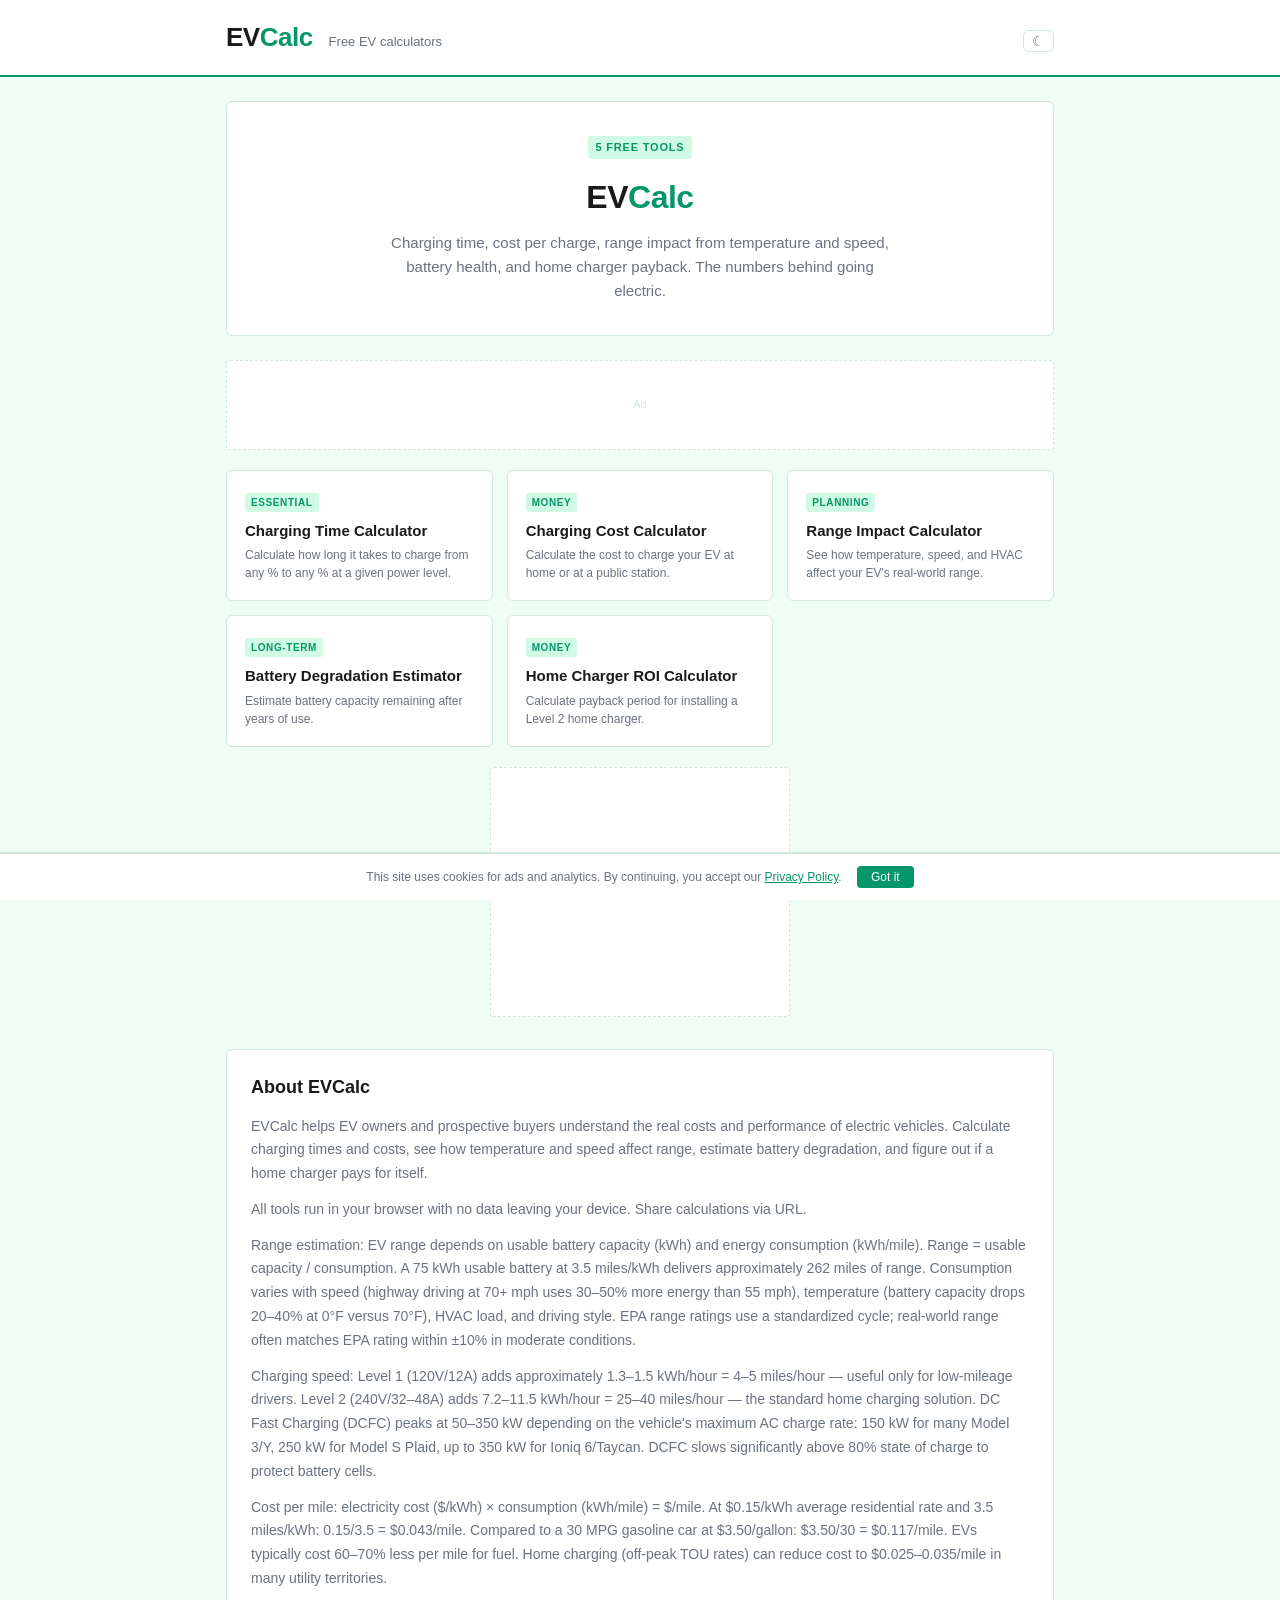
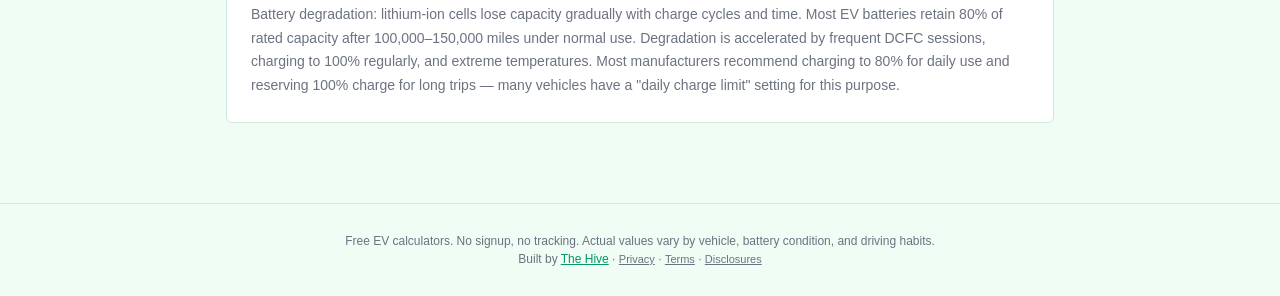
<file: index.html>
<!DOCTYPE html>
<html lang="en">
<head>
<meta charset="UTF-8">
<meta name="viewport" content="width=device-width, initial-scale=1.0">
<title>EVCalc — Free Electric Vehicle Calculators</title>
<meta name="description" content="Free EV calculators: charging time, charging cost, range impact, battery degradation, and home charger ROI. No signup. Instant results.">
<meta property="og:title" content="EVCalc — Free Electric Vehicle Calculators">
<meta property="og:description" content="Free EV calculators: charging time, charging cost, range impact, battery degradation, and home charger ROI. No signup. Instant results.">
<meta name="robots" content="index, follow">
<link rel="canonical" href="https://ev.thehivemakes.com/">
<!-- ADSENSE PLACEHOLDER -->
<!-- <script async src="https://pagead2.googlesyndication.com/pagead/js/adsbygoogle.js?client=ca-pub-XXXXXXXXXXXXXXXX" crossorigin="anonymous"></script> -->
<link rel="stylesheet" href="style.css">
<script type="application/ld+json">
{
  "@context": "https://schema.org",
  "@type": "WebSite",
  "name": "EVCalc",
  "url": "https://ev.thehivemakes.com/",
  "description": "Free EV calculators: charging time, charging cost, range impact, battery degradation, and home charger ROI. No signup. Instant results."
}
</script>
</head>
<body>
<header>
  <div class="header-inner">
    <div class="logo">EV<span>Calc</span></div>
    <div class="tagline">Free EV calculators</div><button onclick="toggleTheme()" style="background:none;border:1px solid var(--border);border-radius:6px;padding:2px 8px;color:var(--muted);cursor:pointer;font-size:14px;margin-left:auto;" aria-label="Toggle dark mode">&#9790;</button>
  </div>
</header>
<main>
  <div class="hero">
    <div class="badge">5 Free Tools</div>
    <h1>EV<span>Calc</span></h1>
    <p>Charging time, cost per charge, range impact from temperature and speed, battery health, and home charger payback. The numbers behind going electric.</p>
  </div>
  <div class="ad-leaderboard" id="ad-top">Ad</div>
  <div class="tools-grid">
    <a href="charging-time.html" class="tool-card">
      <div class="tool-card-tag">Essential</div>
      <h3>Charging Time Calculator</h3>
      <p>Calculate how long it takes to charge from any % to any % at a given power level.</p>
    </a>
    <a href="charging-cost.html" class="tool-card">
      <div class="tool-card-tag">Money</div>
      <h3>Charging Cost Calculator</h3>
      <p>Calculate the cost to charge your EV at home or at a public station.</p>
    </a>
    <a href="range-impact.html" class="tool-card">
      <div class="tool-card-tag">Planning</div>
      <h3>Range Impact Calculator</h3>
      <p>See how temperature, speed, and HVAC affect your EV's real-world range.</p>
    </a>
    <a href="battery-degradation.html" class="tool-card">
      <div class="tool-card-tag">Long-term</div>
      <h3>Battery Degradation Estimator</h3>
      <p>Estimate battery capacity remaining after years of use.</p>
    </a>
    <a href="charger-roi.html" class="tool-card">
      <div class="tool-card-tag">Money</div>
      <h3>Home Charger ROI Calculator</h3>
      <p>Calculate payback period for installing a Level 2 home charger.</p>
    </a>
  </div>
  <div class="ad-rectangle" id="ad-mid">Ad</div>
  <div class="seo-section">
    <h2>About EVCalc</h2>
    <p>EVCalc helps EV owners and prospective buyers understand the real costs and performance of electric vehicles. Calculate charging times and costs, see how temperature and speed affect range, estimate battery degradation, and figure out if a home charger pays for itself.</p><p>All tools run in your browser with no data leaving your device. Share calculations via URL.</p>
  
    <p>Range estimation: EV range depends on usable battery capacity (kWh) and energy consumption (kWh/mile). Range = usable capacity / consumption. A 75 kWh usable battery at 3.5 miles/kWh delivers approximately 262 miles of range. Consumption varies with speed (highway driving at 70+ mph uses 30–50% more energy than 55 mph), temperature (battery capacity drops 20–40% at 0°F versus 70°F), HVAC load, and driving style. EPA range ratings use a standardized cycle; real-world range often matches EPA rating within ±10% in moderate conditions.</p>
    <p>Charging speed: Level 1 (120V/12A) adds approximately 1.3–1.5 kWh/hour = 4–5 miles/hour — useful only for low-mileage drivers. Level 2 (240V/32–48A) adds 7.2–11.5 kWh/hour = 25–40 miles/hour — the standard home charging solution. DC Fast Charging (DCFC) peaks at 50–350 kW depending on the vehicle's maximum AC charge rate: 150 kW for many Model 3/Y, 250 kW for Model S Plaid, up to 350 kW for Ioniq 6/Taycan. DCFC slows significantly above 80% state of charge to protect battery cells.</p>
    <p>Cost per mile: electricity cost ($/kWh) × consumption (kWh/mile) = $/mile. At $0.15/kWh average residential rate and 3.5 miles/kWh: 0.15/3.5 = $0.043/mile. Compared to a 30 MPG gasoline car at $3.50/gallon: $3.50/30 = $0.117/mile. EVs typically cost 60–70% less per mile for fuel. Home charging (off-peak TOU rates) can reduce cost to $0.025–0.035/mile in many utility territories.</p>
    <p>Battery degradation: lithium-ion cells lose capacity gradually with charge cycles and time. Most EV batteries retain 80% of rated capacity after 100,000–150,000 miles under normal use. Degradation is accelerated by frequent DCFC sessions, charging to 100% regularly, and extreme temperatures. Most manufacturers recommend charging to 80% for daily use and reserving 100% charge for long trips — many vehicles have a "daily charge limit" setting for this purpose.</p>
  </div>
</main>
<footer>
  Free EV calculators. No signup, no tracking. Actual values vary by vehicle, battery condition, and driving habits.
  <br>Built by <a href="https://thehivemakes.com" style="color:var(--accent)">The Hive</a> · <a href="https://thehivemakes.com/privacy.html" style="color:var(--muted);font-size:11px;">Privacy</a> · <a href="https://thehivemakes.com/terms.html" style="color:var(--muted);font-size:11px;">Terms</a> · <a href="https://thehivemakes.com/disclosures.html" style="color:var(--muted);font-size:11px;">Disclosures</a>
</footer>
<div id="cookie-banner" style="display:none;position:fixed;bottom:0;left:0;right:0;background:var(--card-bg);border-top:2px solid var(--border);padding:12px 16px;font-size:12px;color:var(--muted);text-align:center;z-index:9999;">This site uses cookies for ads and analytics. By continuing, you accept our <a href="https://thehivemakes.com/privacy.html" style="color:var(--accent)">Privacy Policy</a>. <button onclick="document.getElementById('cookie-banner').style.display='none';localStorage.setItem('cookie-ok','1');" style="margin-left:12px;padding:4px 14px;background:var(--accent);color:#fff;border:none;border-radius:4px;cursor:pointer;font-size:12px;">Got it</button></div>
<script>if(!localStorage.getItem('cookie-ok'))document.getElementById('cookie-banner').style.display='block';</script>
</body>
</html>
</file>
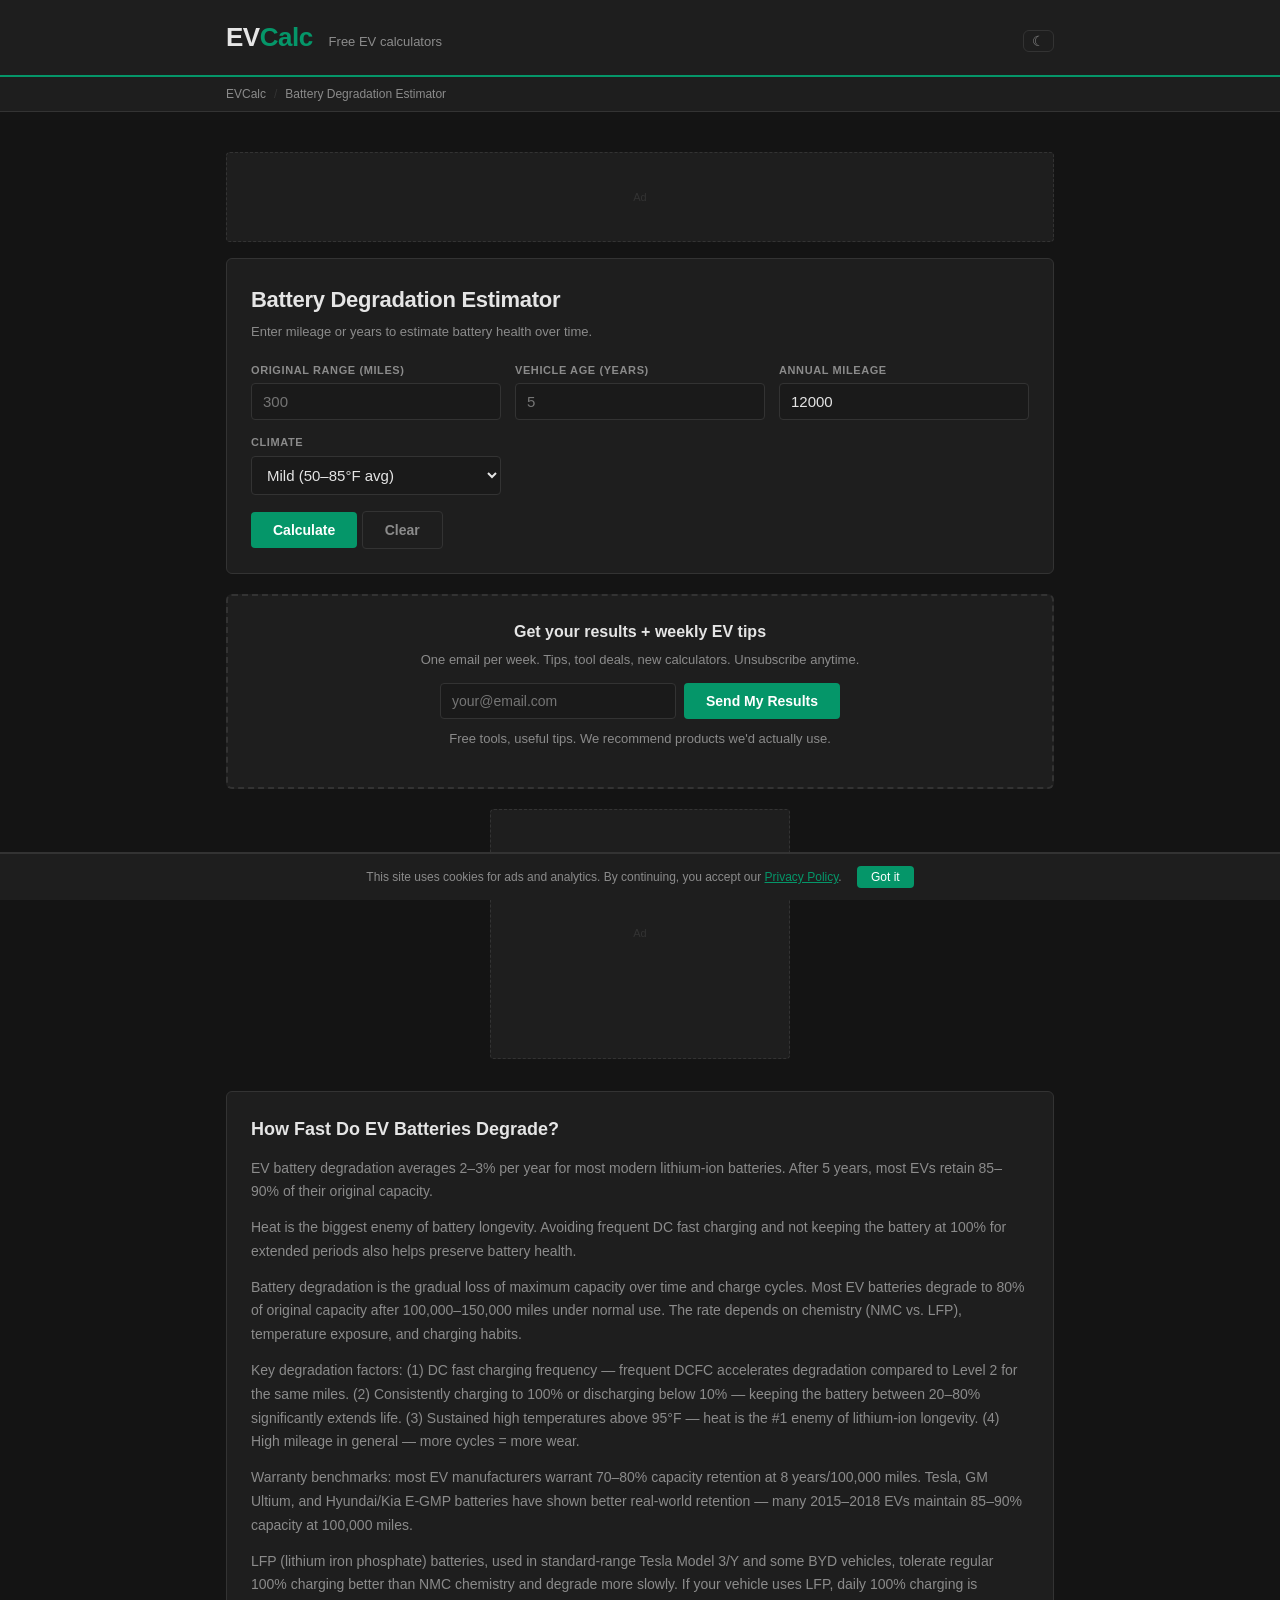
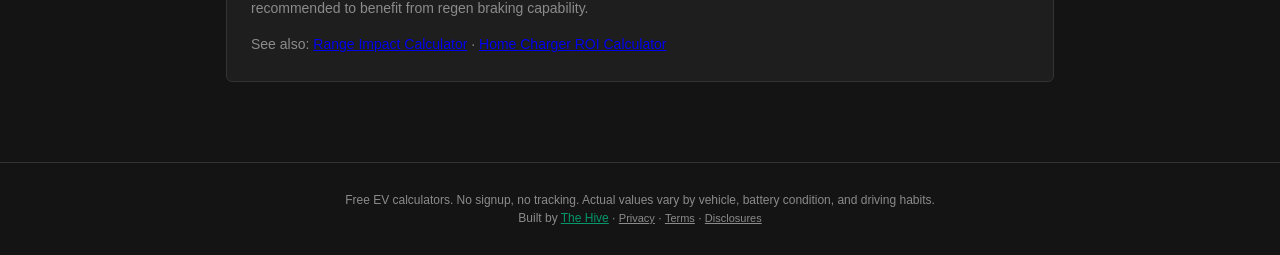
<file: battery-degradation.html>
<!DOCTYPE html>
<html lang="en">
<head>
<meta charset="UTF-8">
<meta name="viewport" content="width=device-width, initial-scale=1.0">
<title>Battery Degradation Estimator — EVCalc</title>
<meta name="description" content="EV battery degradation calculator. Estimate remaining capacity after years of driving. Free tool.">
<meta property="og:title" content="Battery Degradation Estimator — EVCalc">
<meta property="og:description" content="EV battery degradation calculator. Estimate remaining capacity after years of driving. Free tool.">
<meta name="robots" content="index, follow">
<link rel="canonical" href="https://ev.thehivemakes.com/battery-degradation.html">
<link rel="stylesheet" href="style.css">
<script src="js/calc-core.js"></script>
<script type="application/ld+json">
{
  "@context": "https://schema.org",
  "@type": "WebApplication",
  "name": "Battery Degradation Estimator",
  "url": "https://ev.thehivemakes.com/battery-degradation.html",
  "description": "EV battery degradation calculator. Estimate remaining capacity after years of driving. Free tool.",
  "applicationCategory": "UtilityApplication",
  "operatingSystem": "Any"
}
</script>
</head>
<body>
<header><div class="header-inner"><div class="logo">EV<span>Calc</span></div><div class="tagline">Free EV calculators</div><button onclick="toggleTheme()" style="background:none;border:1px solid var(--border);border-radius:6px;padding:2px 8px;color:var(--muted);cursor:pointer;font-size:14px;margin-left:auto;" aria-label="Toggle dark mode">&#9790;</button></div></header>
<nav><div class="nav-inner"><a href="index.html">EVCalc</a><span class="sep">/</span><span>Battery Degradation Estimator</span></div></nav>
<main>
  <div class="ad-leaderboard" id="ad-top">Ad</div>
  <div class="card">
    <h1>Battery Degradation Estimator</h1>
    <p class="subtitle">Enter mileage or years to estimate battery health over time.</p>
    <div class="form-grid">
      <div class="field">
        <label for="orig_range">Original range (miles)</label>
        <input type="number" id="orig_range" step="1" placeholder="300">
      </div>
      <div class="field">
        <label for="years">Vehicle age (years)</label>
        <input type="number" id="years" step="1" placeholder="5">
      </div>
      <div class="field">
        <label for="annual_miles">Annual mileage</label>
        <input type="number" id="annual_miles" step="1000" placeholder="12000" value="12000">
      </div>
      <div class="field">
        <label for="climate">Climate</label>
        <select id="climate"><option value="mild">Mild (50–85°F avg)</option><option value="hot">Hot (85°F+ avg)</option><option value="cold">Cold (below 40°F avg)</option></select>
      </div>
    </div>
    <button class="btn btn-primary" onclick="calculate()">Calculate</button>
    <button class="btn btn-ghost" onclick="clearAll()">Clear</button>
    <div class="result" id="result">
      <div class="result-row">
        <span class="result-label">Estimated capacity remaining</span>
        <span class="result-value" id="bd-pct">—</span>
      </div>
      <div class="result-row">
        <span class="result-label">Estimated current range</span>
        <span class="result-value" id="bd-range">—</span>
      </div>
      <div class="result-row">
        <span class="result-label">Capacity lost</span>
        <span class="result-value" id="bd-loss">—</span>
      </div>
      <div class="result-note">Most EV batteries degrade 2–3% per year or about 1% per 10,000 miles. Hot climates accelerate degradation. Most manufacturers warrant 70–80% capacity at 8 years/100K miles.</div>
      <div class="shop-links" style="margin-top:12px;padding-top:10px;border-top:1px solid var(--border);font-size:12px;color:var(--muted);">&#128722; Shop related: <a href="https://www.ebay.com/sch/i.html?_nkw=ev+charger+level+2&mkcid=1&mkrid=711-53200-19255-0&campid=5339147838&toolid=10001" target="_blank" rel="noopener" style="color:var(--accent);text-decoration:none;font-weight:600;">EV chargers</a> &middot; <a href="https://www.ebay.com/sch/i.html?_nkw=ev+charging+cable&mkcid=1&mkrid=711-53200-19255-0&campid=5339147838&toolid=10001" target="_blank" rel="noopener" style="color:var(--accent);text-decoration:none;font-weight:600;">Charging cables</a> &middot; <a href="https://www.ebay.com/sch/i.html?_nkw=electric+vehicle+accessories&mkcid=1&mkrid=711-53200-19255-0&campid=5339147838&toolid=10001" target="_blank" rel="noopener" style="color:var(--accent);text-decoration:none;font-weight:600;">EV accessories</a><br><span style="font-size:10px;opacity:0.7;">Affiliate links — we may earn a commission at no cost to you. <a href="https://thehivemakes.com/disclosures.html" target="_blank" style="color:var(--muted);">Learn more</a></span></div>
    </div>
  </div>
  <div class="card email-capture">
    <h2>Get your results + weekly EV tips</h2>
    <p>One email per week. Tips, tool deals, new calculators. Unsubscribe anytime.</p>
    <form method="POST" action="https://buttondown.com/api/emails/embed-subscribe/thehivemakes" class="capture-form">
      <input type="email" name="email" placeholder="your@email.com" required>
      <input type="hidden" name="tag" value="ev">
      <input type="hidden" name="metadata__source" value="battery-degradation">
      <button type="submit" class="btn btn-primary">Send My Results</button>
    </form>
    <p class="capture-note">Free tools, useful tips. We recommend products we'd actually use.</p>
  </div>

  <div class="ad-rectangle" id="ad-mid">Ad</div>
  <div class="seo-section">
    <h2>How Fast Do EV Batteries Degrade?</h2>
    <p>EV battery degradation averages 2–3% per year for most modern lithium-ion batteries. After 5 years, most EVs retain 85–90% of their original capacity.</p>
    <p>Heat is the biggest enemy of battery longevity. Avoiding frequent DC fast charging and not keeping the battery at 100% for extended periods also helps preserve battery health.</p>
  
    <p>Battery degradation is the gradual loss of maximum capacity over time and charge cycles. Most EV batteries degrade to 80% of original capacity after 100,000–150,000 miles under normal use. The rate depends on chemistry (NMC vs. LFP), temperature exposure, and charging habits.</p>
    <p>Key degradation factors: (1) DC fast charging frequency — frequent DCFC accelerates degradation compared to Level 2 for the same miles. (2) Consistently charging to 100% or discharging below 10% — keeping the battery between 20–80% significantly extends life. (3) Sustained high temperatures above 95°F — heat is the #1 enemy of lithium-ion longevity. (4) High mileage in general — more cycles = more wear.</p>
    <p>Warranty benchmarks: most EV manufacturers warrant 70–80% capacity retention at 8 years/100,000 miles. Tesla, GM Ultium, and Hyundai/Kia E-GMP batteries have shown better real-world retention — many 2015–2018 EVs maintain 85–90% capacity at 100,000 miles.</p>
    <p>LFP (lithium iron phosphate) batteries, used in standard-range Tesla Model 3/Y and some BYD vehicles, tolerate regular 100% charging better than NMC chemistry and degrade more slowly. If your vehicle uses LFP, daily 100% charging is recommended to benefit from regen braking capability.</p>
    <p>See also: <a href="range-impact.html">Range Impact Calculator</a> · <a href="charger-roi.html">Home Charger ROI Calculator</a></p>
  </div>
</main>
<footer>Free EV calculators. No signup, no tracking. Actual values vary by vehicle, battery condition, and driving habits.<br>Built by <a href="https://thehivemakes.com" style="color:var(--accent)">The Hive</a> · <a href="https://thehivemakes.com/privacy.html" style="color:var(--muted);font-size:11px;">Privacy</a> · <a href="https://thehivemakes.com/terms.html" style="color:var(--muted);font-size:11px;">Terms</a> · <a href="https://thehivemakes.com/disclosures.html" style="color:var(--muted);font-size:11px;">Disclosures</a></footer>
<div id="cookie-banner" style="display:none;position:fixed;bottom:0;left:0;right:0;background:var(--card-bg);border-top:2px solid var(--border);padding:12px 16px;font-size:12px;color:var(--muted);text-align:center;z-index:9999;">This site uses cookies for ads and analytics. By continuing, you accept our <a href="https://thehivemakes.com/privacy.html" style="color:var(--accent)">Privacy Policy</a>. <button onclick="document.getElementById('cookie-banner').style.display='none';localStorage.setItem('cookie-ok','1');" style="margin-left:12px;padding:4px 14px;background:var(--accent);color:#fff;border:none;border-radius:4px;cursor:pointer;font-size:12px;">Got it</button></div>
<script>if(!localStorage.getItem('cookie-ok'))document.getElementById('cookie-banner').style.display='block';</script>
<script>

function calculate() {
  const origRange = CalcCore.get('orig_range');
  const years = CalcCore.get('years');
  const miles = CalcCore.get('annual_miles');
  const climate = CalcCore.getSelect('climate');
  if (isNaN(origRange)||isNaN(years)||origRange<=0||years<0) return;

  let annualDeg = 0.025;
  if (climate === 'hot') annualDeg = 0.035;
  if (climate === 'cold') annualDeg = 0.020;

  const totalMiles = years * (miles || 12000);
  const mileDeg = totalMiles * 0.00001;
  const remaining = Math.max(0.5, 1 - (annualDeg * years) - mileDeg);
  const currentRange = origRange * remaining;

  CalcCore.set('bd-pct', CalcCore.fmt(remaining*100, 1) + '%');
  CalcCore.set('bd-range', CalcCore.fmtInt(currentRange) + ' miles');
  CalcCore.set('bd-loss', CalcCore.fmt((1-remaining)*100, 1) + '% degraded');
  CalcCore.showResult();
  CalcCore.saveParams(['orig_range','years','annual_miles','climate']);
}

function clearAll() {
  ["orig_range", "years", "annual_miles", "climate"].forEach(id => {
    const el = document.getElementById(id);
    if (el) el.value = el.defaultValue || '';
  });
  document.getElementById('result').classList.remove('visible');
  history.replaceState(null, '', window.location.pathname);
}

document.addEventListener('DOMContentLoaded', () => { if (window.location.search) calculate(); });
</script>
</body>
</html>
</file>
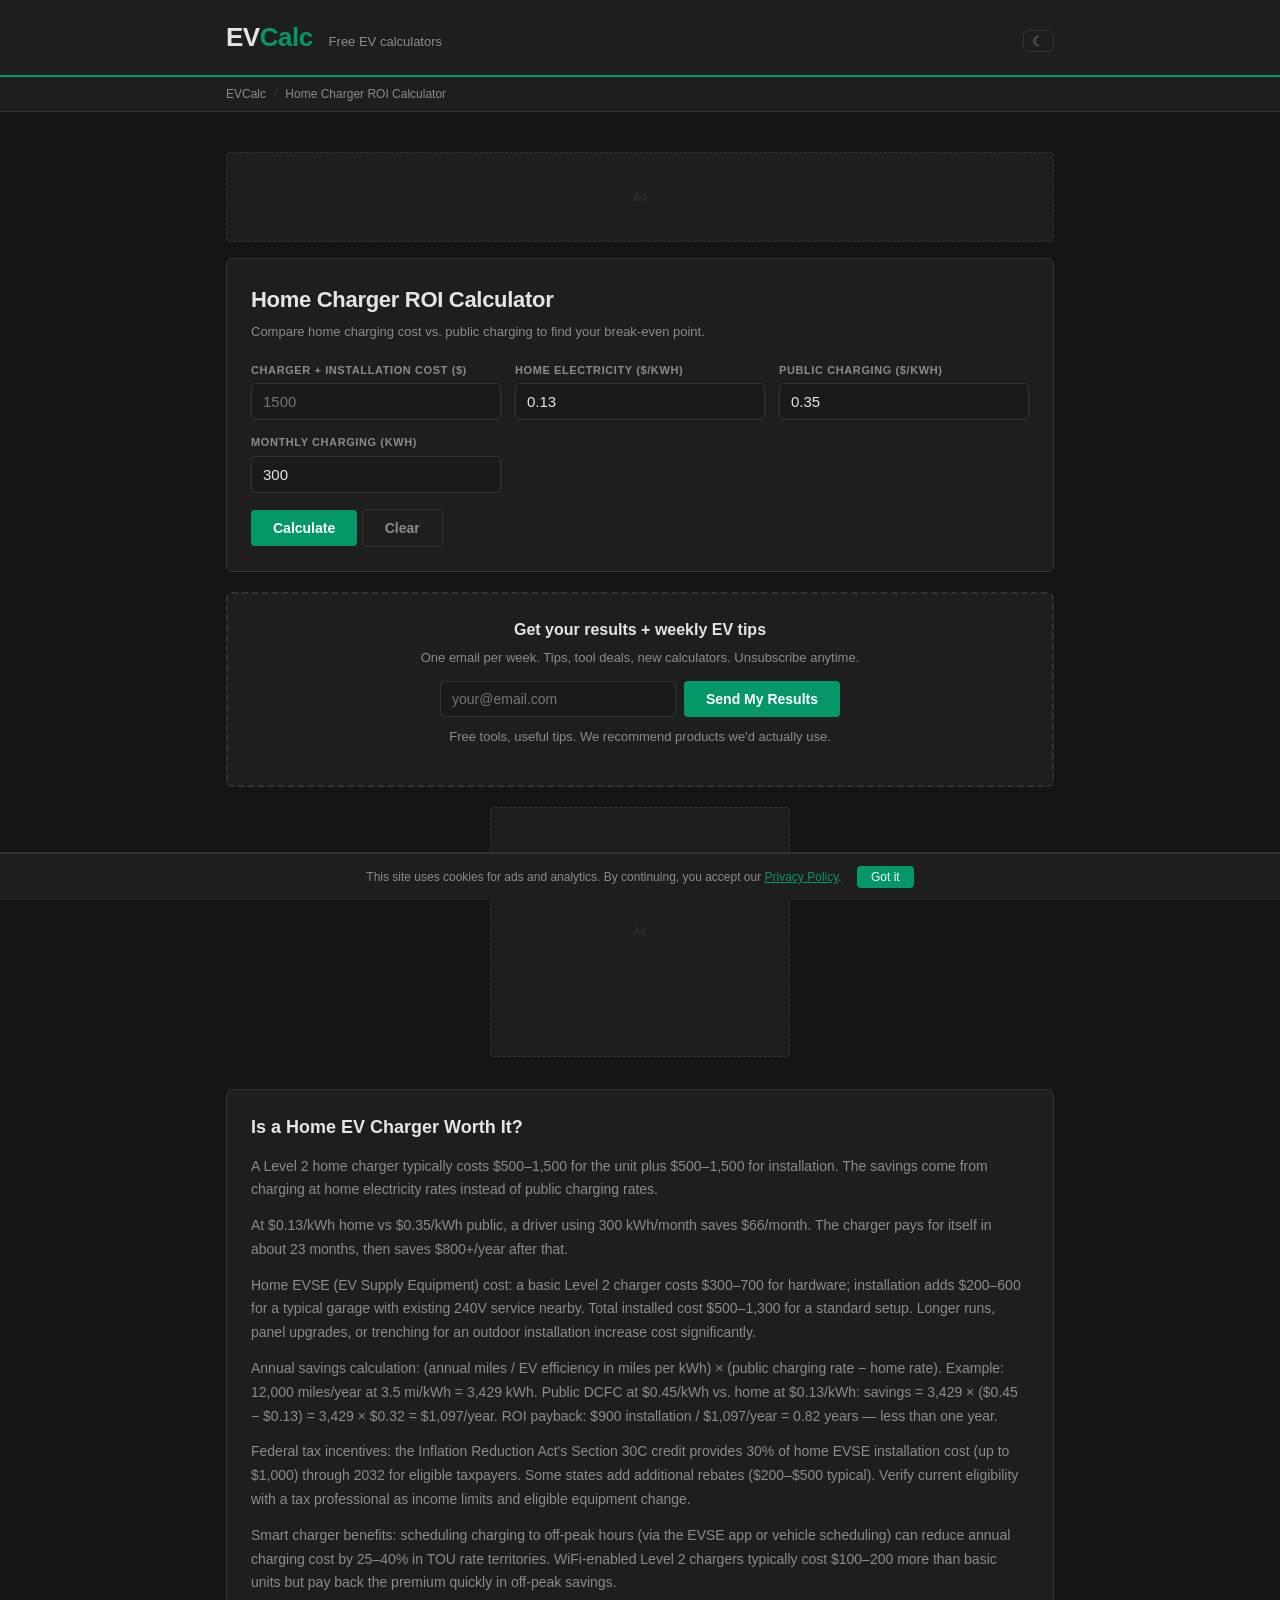
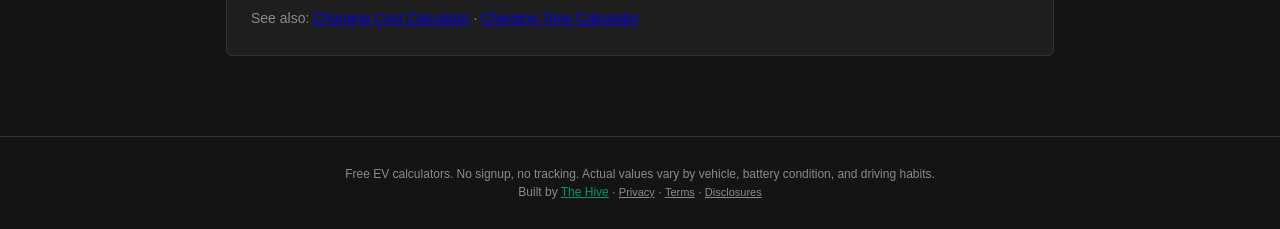
<file: charger-roi.html>
<!DOCTYPE html>
<html lang="en">
<head>
<meta charset="UTF-8">
<meta name="viewport" content="width=device-width, initial-scale=1.0">
<title>Home Charger ROI Calculator — EVCalc</title>
<meta name="description" content="Home EV charger ROI calculator. Find payback period for Level 2 installation vs public charging. Free tool.">
<meta property="og:title" content="Home Charger ROI Calculator — EVCalc">
<meta property="og:description" content="Home EV charger ROI calculator. Find payback period for Level 2 installation vs public charging. Free tool.">
<meta name="robots" content="index, follow">
<link rel="canonical" href="https://ev.thehivemakes.com/charger-roi.html">
<link rel="stylesheet" href="style.css">
<script src="js/calc-core.js"></script>
<script type="application/ld+json">
{
  "@context": "https://schema.org",
  "@type": "WebApplication",
  "name": "Home Charger ROI Calculator",
  "url": "https://ev.thehivemakes.com/charger-roi.html",
  "description": "Home EV charger ROI calculator. Find payback period for Level 2 installation vs public charging. Free tool.",
  "applicationCategory": "UtilityApplication",
  "operatingSystem": "Any"
}
</script>
</head>
<body>
<header><div class="header-inner"><div class="logo">EV<span>Calc</span></div><div class="tagline">Free EV calculators</div><button onclick="toggleTheme()" style="background:none;border:1px solid var(--border);border-radius:6px;padding:2px 8px;color:var(--muted);cursor:pointer;font-size:14px;margin-left:auto;" aria-label="Toggle dark mode">&#9790;</button></div></header>
<nav><div class="nav-inner"><a href="index.html">EVCalc</a><span class="sep">/</span><span>Home Charger ROI Calculator</span></div></nav>
<main>
  <div class="ad-leaderboard" id="ad-top">Ad</div>
  <div class="card">
    <h1>Home Charger ROI Calculator</h1>
    <p class="subtitle">Compare home charging cost vs. public charging to find your break-even point.</p>
    <div class="form-grid">
      <div class="field">
        <label for="install_cost">Charger + installation cost ($)</label>
        <input type="number" id="install_cost" step="100" placeholder="1500">
      </div>
      <div class="field">
        <label for="home_rate">Home electricity ($/kWh)</label>
        <input type="number" id="home_rate" step="0.01" placeholder="0.13" value="0.13">
      </div>
      <div class="field">
        <label for="public_rate">Public charging ($/kWh)</label>
        <input type="number" id="public_rate" step="0.01" placeholder="0.35" value="0.35">
      </div>
      <div class="field">
        <label for="monthly_kwh">Monthly charging (kWh)</label>
        <input type="number" id="monthly_kwh" step="10" placeholder="300" value="300">
      </div>
    </div>
    <button class="btn btn-primary" onclick="calculate()">Calculate</button>
    <button class="btn btn-ghost" onclick="clearAll()">Clear</button>
    <div class="result" id="result">
      <div class="result-row">
        <span class="result-label">Monthly savings</span>
        <span class="result-value" id="roi-monthly-save">—</span>
      </div>
      <div class="result-row">
        <span class="result-label">Annual savings</span>
        <span class="result-value" id="roi-annual-save">—</span>
      </div>
      <div class="result-row">
        <span class="result-label">Payback period</span>
        <span class="result-value" id="roi-payback">—</span>
      </div>
      <div class="result-row">
        <span class="result-label">5-year net savings</span>
        <span class="result-value" id="roi-5yr">—</span>
      </div>
      <div class="result-note">Savings = (public rate − home rate) × monthly kWh. Average US driver uses ~300 kWh/month for an EV. Home charging is typically 50–70% cheaper than public DC fast charging.</div>
      <div class="shop-links" style="margin-top:12px;padding-top:10px;border-top:1px solid var(--border);font-size:12px;color:var(--muted);">&#128722; Shop related: <a href="https://www.ebay.com/sch/i.html?_nkw=ev+charger+level+2&mkcid=1&mkrid=711-53200-19255-0&campid=5339147838&toolid=10001" target="_blank" rel="noopener" style="color:var(--accent);text-decoration:none;font-weight:600;">EV chargers</a> &middot; <a href="https://www.ebay.com/sch/i.html?_nkw=ev+charging+cable&mkcid=1&mkrid=711-53200-19255-0&campid=5339147838&toolid=10001" target="_blank" rel="noopener" style="color:var(--accent);text-decoration:none;font-weight:600;">Charging cables</a> &middot; <a href="https://www.ebay.com/sch/i.html?_nkw=electric+vehicle+accessories&mkcid=1&mkrid=711-53200-19255-0&campid=5339147838&toolid=10001" target="_blank" rel="noopener" style="color:var(--accent);text-decoration:none;font-weight:600;">EV accessories</a><br><span style="font-size:10px;opacity:0.7;">Affiliate links — we may earn a commission at no cost to you. <a href="https://thehivemakes.com/disclosures.html" target="_blank" style="color:var(--muted);">Learn more</a></span></div>
    </div>
  </div>
  <div class="card email-capture">
    <h2>Get your results + weekly EV tips</h2>
    <p>One email per week. Tips, tool deals, new calculators. Unsubscribe anytime.</p>
    <form method="POST" action="https://buttondown.com/api/emails/embed-subscribe/thehivemakes" class="capture-form">
      <input type="email" name="email" placeholder="your@email.com" required>
      <input type="hidden" name="tag" value="ev">
      <input type="hidden" name="metadata__source" value="charger-roi">
      <button type="submit" class="btn btn-primary">Send My Results</button>
    </form>
    <p class="capture-note">Free tools, useful tips. We recommend products we'd actually use.</p>
  </div>

  <div class="ad-rectangle" id="ad-mid">Ad</div>
  <div class="seo-section">
    <h2>Is a Home EV Charger Worth It?</h2>
    <p>A Level 2 home charger typically costs $500–1,500 for the unit plus $500–1,500 for installation. The savings come from charging at home electricity rates instead of public charging rates.</p>
    <p>At $0.13/kWh home vs $0.35/kWh public, a driver using 300 kWh/month saves $66/month. The charger pays for itself in about 23 months, then saves $800+/year after that.</p>
  
    <p>Home EVSE (EV Supply Equipment) cost: a basic Level 2 charger costs $300–700 for hardware; installation adds $200–600 for a typical garage with existing 240V service nearby. Total installed cost $500–1,300 for a standard setup. Longer runs, panel upgrades, or trenching for an outdoor installation increase cost significantly.</p>
    <p>Annual savings calculation: (annual miles / EV efficiency in miles per kWh) × (public charging rate − home rate). Example: 12,000 miles/year at 3.5 mi/kWh = 3,429 kWh. Public DCFC at $0.45/kWh vs. home at $0.13/kWh: savings = 3,429 × ($0.45 − $0.13) = 3,429 × $0.32 = $1,097/year. ROI payback: $900 installation / $1,097/year = 0.82 years — less than one year.</p>
    <p>Federal tax incentives: the Inflation Reduction Act's Section 30C credit provides 30% of home EVSE installation cost (up to $1,000) through 2032 for eligible taxpayers. Some states add additional rebates ($200–$500 typical). Verify current eligibility with a tax professional as income limits and eligible equipment change.</p>
    <p>Smart charger benefits: scheduling charging to off-peak hours (via the EVSE app or vehicle scheduling) can reduce annual charging cost by 25–40% in TOU rate territories. WiFi-enabled Level 2 chargers typically cost $100–200 more than basic units but pay back the premium quickly in off-peak savings.</p>
    <p>See also: <a href="charging-cost.html">Charging Cost Calculator</a> · <a href="charging-time.html">Charging Time Calculator</a></p>
  </div>
</main>
<footer>Free EV calculators. No signup, no tracking. Actual values vary by vehicle, battery condition, and driving habits.<br>Built by <a href="https://thehivemakes.com" style="color:var(--accent)">The Hive</a> · <a href="https://thehivemakes.com/privacy.html" style="color:var(--muted);font-size:11px;">Privacy</a> · <a href="https://thehivemakes.com/terms.html" style="color:var(--muted);font-size:11px;">Terms</a> · <a href="https://thehivemakes.com/disclosures.html" style="color:var(--muted);font-size:11px;">Disclosures</a></footer>
<div id="cookie-banner" style="display:none;position:fixed;bottom:0;left:0;right:0;background:var(--card-bg);border-top:2px solid var(--border);padding:12px 16px;font-size:12px;color:var(--muted);text-align:center;z-index:9999;">This site uses cookies for ads and analytics. By continuing, you accept our <a href="https://thehivemakes.com/privacy.html" style="color:var(--accent)">Privacy Policy</a>. <button onclick="document.getElementById('cookie-banner').style.display='none';localStorage.setItem('cookie-ok','1');" style="margin-left:12px;padding:4px 14px;background:var(--accent);color:#fff;border:none;border-radius:4px;cursor:pointer;font-size:12px;">Got it</button></div>
<script>if(!localStorage.getItem('cookie-ok'))document.getElementById('cookie-banner').style.display='block';</script>
<script>

function calculate() {
  const cost = CalcCore.get('install_cost');
  const home = CalcCore.get('home_rate');
  const pub = CalcCore.get('public_rate');
  const kwh = CalcCore.get('monthly_kwh');
  if (isNaN(cost)||isNaN(home)||isNaN(pub)||isNaN(kwh)||cost<=0||kwh<=0) return;

  const monthlySave = (pub - home) * kwh;
  const annualSave = monthlySave * 12;
  const payback = monthlySave > 0 ? cost / monthlySave : Infinity;
  const fiveYr = (annualSave * 5) - cost;

  CalcCore.set('roi-monthly-save', '$' + CalcCore.fmt(monthlySave, 2) + '/month');
  CalcCore.set('roi-annual-save', '$' + CalcCore.fmt(annualSave, 2) + '/year');
  CalcCore.set('roi-payback', payback < 120 ? CalcCore.fmt(payback, 1) + ' months' : 'Not cost-effective at these rates');
  CalcCore.set('roi-5yr', '$' + CalcCore.fmt(fiveYr, 2) + (fiveYr > 0 ? ' net savings' : ' net cost'));
  CalcCore.showResult();
  CalcCore.saveParams(['install_cost','home_rate','public_rate','monthly_kwh']);
}

function clearAll() {
  ["install_cost", "home_rate", "public_rate", "monthly_kwh"].forEach(id => {
    const el = document.getElementById(id);
    if (el) el.value = el.defaultValue || '';
  });
  document.getElementById('result').classList.remove('visible');
  history.replaceState(null, '', window.location.pathname);
}

document.addEventListener('DOMContentLoaded', () => { if (window.location.search) calculate(); });
</script>
</body>
</html>
</file>
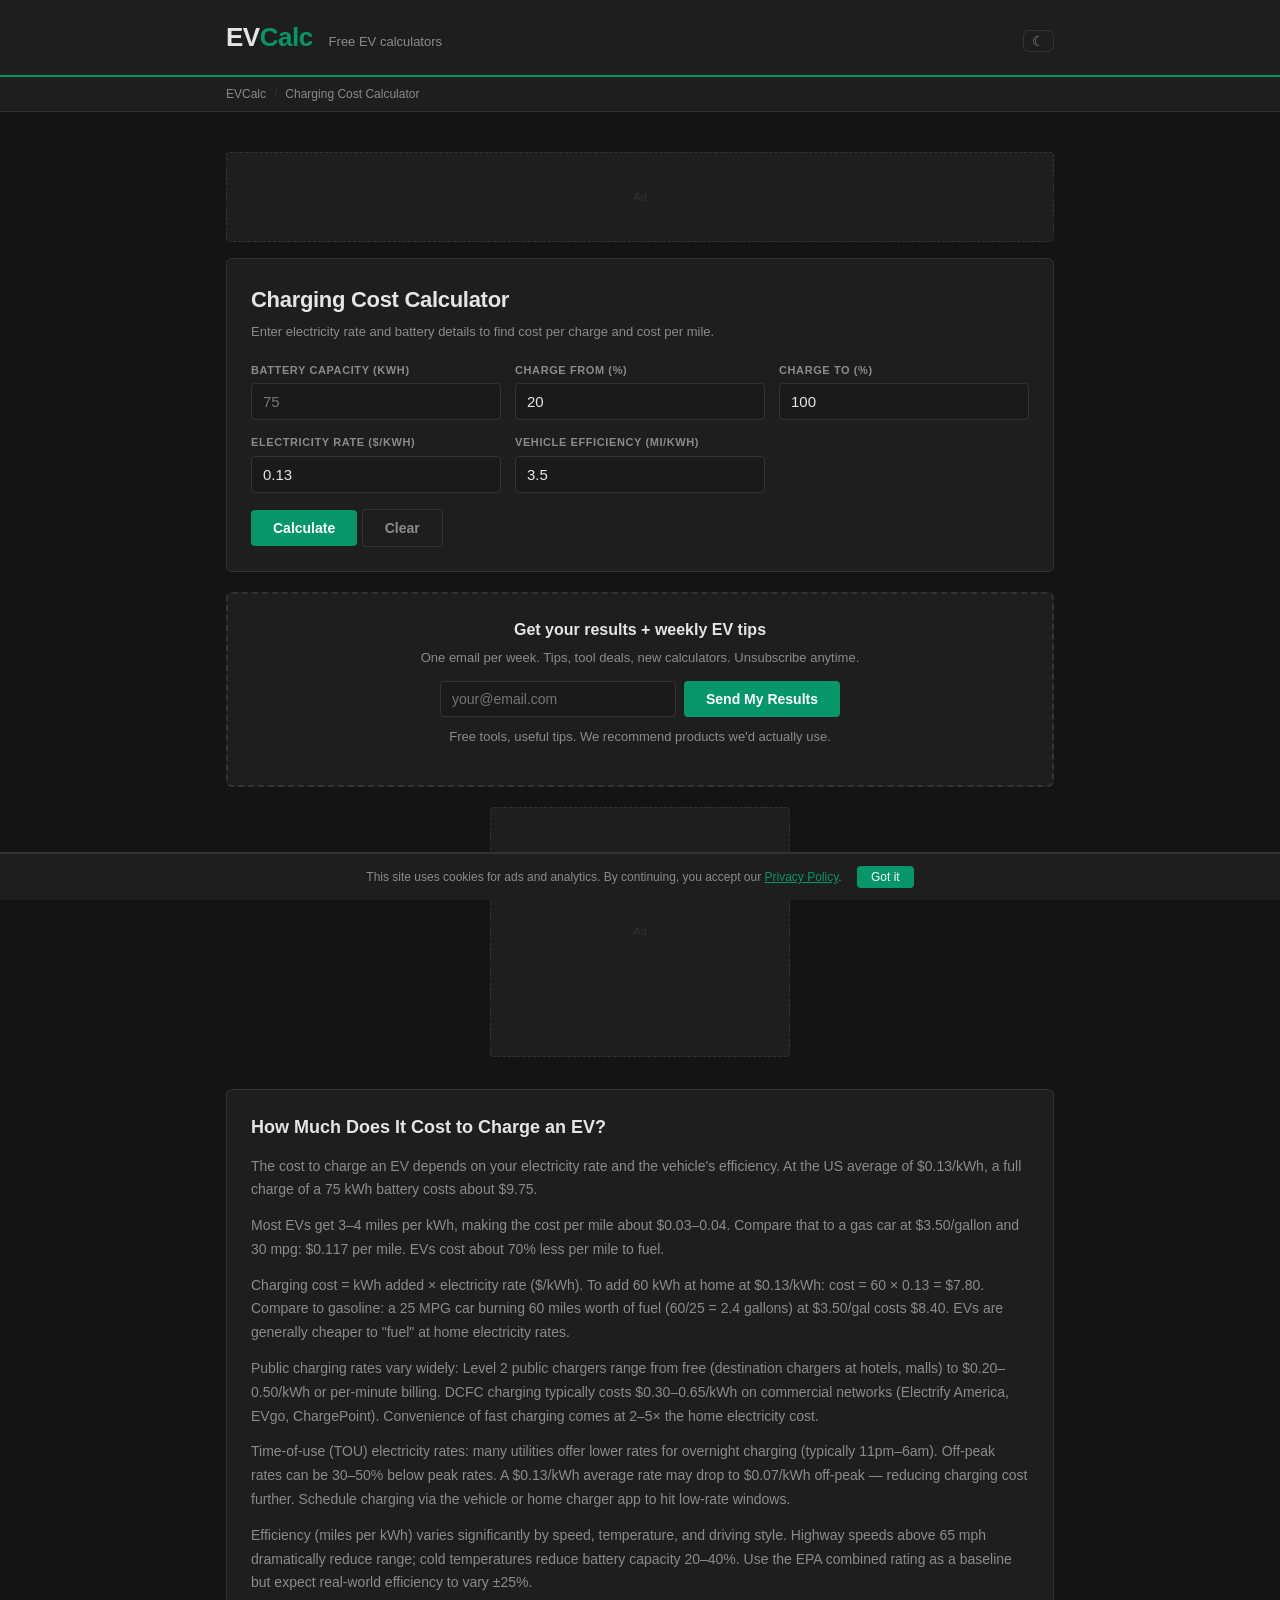
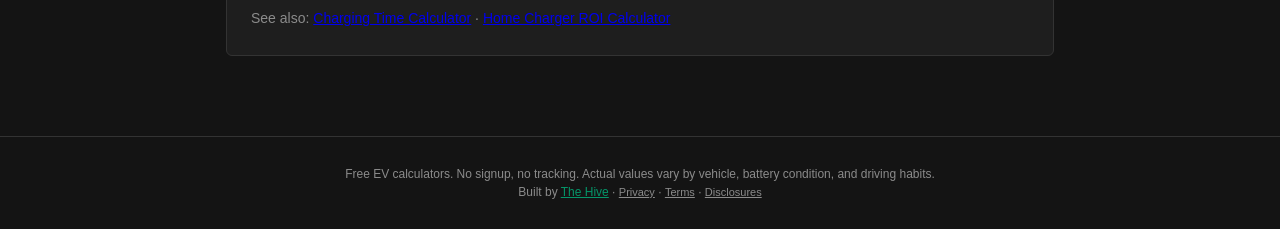
<file: charging-cost.html>
<!DOCTYPE html>
<html lang="en">
<head>
<meta charset="UTF-8">
<meta name="viewport" content="width=device-width, initial-scale=1.0">
<title>Charging Cost Calculator — EVCalc</title>
<meta name="description" content="EV charging cost calculator. Find cost per charge and cost per mile at any electricity rate. Compare home vs public charging. Free tool.">
<meta property="og:title" content="Charging Cost Calculator — EVCalc">
<meta property="og:description" content="EV charging cost calculator. Find cost per charge and cost per mile at any electricity rate. Compare home vs public charging. Free tool.">
<meta name="robots" content="index, follow">
<link rel="canonical" href="https://ev.thehivemakes.com/charging-cost.html">
<link rel="stylesheet" href="style.css">
<script src="js/calc-core.js"></script>
<script type="application/ld+json">
{
  "@context": "https://schema.org",
  "@type": "WebApplication",
  "name": "Charging Cost Calculator",
  "url": "https://ev.thehivemakes.com/charging-cost.html",
  "description": "EV charging cost calculator. Find cost per charge and cost per mile at any electricity rate. Compare home vs public charging. Free tool.",
  "applicationCategory": "UtilityApplication",
  "operatingSystem": "Any"
}
</script>
</head>
<body>
<header><div class="header-inner"><div class="logo">EV<span>Calc</span></div><div class="tagline">Free EV calculators</div><button onclick="toggleTheme()" style="background:none;border:1px solid var(--border);border-radius:6px;padding:2px 8px;color:var(--muted);cursor:pointer;font-size:14px;margin-left:auto;" aria-label="Toggle dark mode">&#9790;</button></div></header>
<nav><div class="nav-inner"><a href="index.html">EVCalc</a><span class="sep">/</span><span>Charging Cost Calculator</span></div></nav>
<main>
  <div class="ad-leaderboard" id="ad-top">Ad</div>
  <div class="card">
    <h1>Charging Cost Calculator</h1>
    <p class="subtitle">Enter electricity rate and battery details to find cost per charge and cost per mile.</p>
    <div class="form-grid">
      <div class="field">
        <label for="cc_batt">Battery capacity (kWh)</label>
        <input type="number" id="cc_batt" step="1" placeholder="75">
      </div>
      <div class="field">
        <label for="cc_from">Charge from (%)</label>
        <input type="number" id="cc_from" step="1" placeholder="20" value="20">
      </div>
      <div class="field">
        <label for="cc_to">Charge to (%)</label>
        <input type="number" id="cc_to" step="1" placeholder="100" value="100">
      </div>
      <div class="field">
        <label for="cc_rate">Electricity rate ($/kWh)</label>
        <input type="number" id="cc_rate" step="0.01" placeholder="0.13" value="0.13">
      </div>
      <div class="field">
        <label for="cc_eff_mi">Vehicle efficiency (mi/kWh)</label>
        <input type="number" id="cc_eff_mi" step="0.1" placeholder="3.5" value="3.5">
      </div>
    </div>
    <button class="btn btn-primary" onclick="calculate()">Calculate</button>
    <button class="btn btn-ghost" onclick="clearAll()">Clear</button>
    <div class="result" id="result">
      <div class="result-row">
        <span class="result-label">Energy for this charge</span>
        <span class="result-value" id="cc-kwh">—</span>
      </div>
      <div class="result-row">
        <span class="result-label">Cost for this charge</span>
        <span class="result-value" id="cc-cost">—</span>
      </div>
      <div class="result-row">
        <span class="result-label">Cost per mile (electric)</span>
        <span class="result-value" id="cc-cpm">—</span>
      </div>
      <div class="result-row">
        <span class="result-label">Equivalent gas cost (at $3.50/gal, 30mpg)</span>
        <span class="result-value" id="cc-vs-gas">—</span>
      </div>
      <div class="result-row">
        <span class="result-label">Savings vs gasoline</span>
        <span class="result-value" id="cc-savings">—</span>
      </div>
      <div class="result-note">Cost = kWh × rate. Cost per mile = rate / efficiency. Average US residential electricity: $0.13/kWh. Average DC fast charging: $0.30–0.45/kWh.</div>
      <div class="shop-links" style="margin-top:12px;padding-top:10px;border-top:1px solid var(--border);font-size:12px;color:var(--muted);">&#128722; Shop related: <a href="https://www.ebay.com/sch/i.html?_nkw=ev+charger+level+2&mkcid=1&mkrid=711-53200-19255-0&campid=5339147838&toolid=10001" target="_blank" rel="noopener" style="color:var(--accent);text-decoration:none;font-weight:600;">EV chargers</a> &middot; <a href="https://www.ebay.com/sch/i.html?_nkw=ev+charging+cable&mkcid=1&mkrid=711-53200-19255-0&campid=5339147838&toolid=10001" target="_blank" rel="noopener" style="color:var(--accent);text-decoration:none;font-weight:600;">Charging cables</a> &middot; <a href="https://www.ebay.com/sch/i.html?_nkw=electric+vehicle+accessories&mkcid=1&mkrid=711-53200-19255-0&campid=5339147838&toolid=10001" target="_blank" rel="noopener" style="color:var(--accent);text-decoration:none;font-weight:600;">EV accessories</a><br><span style="font-size:10px;opacity:0.7;">Affiliate links — we may earn a commission at no cost to you. <a href="https://thehivemakes.com/disclosures.html" target="_blank" style="color:var(--muted);">Learn more</a></span></div>
    </div>
  </div>
  <div class="card email-capture">
    <h2>Get your results + weekly EV tips</h2>
    <p>One email per week. Tips, tool deals, new calculators. Unsubscribe anytime.</p>
    <form method="POST" action="https://buttondown.com/api/emails/embed-subscribe/thehivemakes" class="capture-form">
      <input type="email" name="email" placeholder="your@email.com" required>
      <input type="hidden" name="tag" value="ev">
      <input type="hidden" name="metadata__source" value="charging-cost">
      <button type="submit" class="btn btn-primary">Send My Results</button>
    </form>
    <p class="capture-note">Free tools, useful tips. We recommend products we'd actually use.</p>
  </div>

  <div class="ad-rectangle" id="ad-mid">Ad</div>
  <div class="seo-section">
    <h2>How Much Does It Cost to Charge an EV?</h2>
    <p>The cost to charge an EV depends on your electricity rate and the vehicle's efficiency. At the US average of $0.13/kWh, a full charge of a 75 kWh battery costs about $9.75.</p>
    <p>Most EVs get 3–4 miles per kWh, making the cost per mile about $0.03–0.04. Compare that to a gas car at $3.50/gallon and 30 mpg: $0.117 per mile. EVs cost about 70% less per mile to fuel.</p>
  
    <p>Charging cost = kWh added × electricity rate ($/kWh). To add 60 kWh at home at $0.13/kWh: cost = 60 × 0.13 = $7.80. Compare to gasoline: a 25 MPG car burning 60 miles worth of fuel (60/25 = 2.4 gallons) at $3.50/gal costs $8.40. EVs are generally cheaper to "fuel" at home electricity rates.</p>
    <p>Public charging rates vary widely: Level 2 public chargers range from free (destination chargers at hotels, malls) to $0.20–0.50/kWh or per-minute billing. DCFC charging typically costs $0.30–0.65/kWh on commercial networks (Electrify America, EVgo, ChargePoint). Convenience of fast charging comes at 2–5× the home electricity cost.</p>
    <p>Time-of-use (TOU) electricity rates: many utilities offer lower rates for overnight charging (typically 11pm–6am). Off-peak rates can be 30–50% below peak rates. A $0.13/kWh average rate may drop to $0.07/kWh off-peak — reducing charging cost further. Schedule charging via the vehicle or home charger app to hit low-rate windows.</p>
    <p>Efficiency (miles per kWh) varies significantly by speed, temperature, and driving style. Highway speeds above 65 mph dramatically reduce range; cold temperatures reduce battery capacity 20–40%. Use the EPA combined rating as a baseline but expect real-world efficiency to vary ±25%.</p>
    <p>See also: <a href="charging-time.html">Charging Time Calculator</a> · <a href="charger-roi.html">Home Charger ROI Calculator</a></p>
  </div>
</main>
<footer>Free EV calculators. No signup, no tracking. Actual values vary by vehicle, battery condition, and driving habits.<br>Built by <a href="https://thehivemakes.com" style="color:var(--accent)">The Hive</a> · <a href="https://thehivemakes.com/privacy.html" style="color:var(--muted);font-size:11px;">Privacy</a> · <a href="https://thehivemakes.com/terms.html" style="color:var(--muted);font-size:11px;">Terms</a> · <a href="https://thehivemakes.com/disclosures.html" style="color:var(--muted);font-size:11px;">Disclosures</a></footer>
<div id="cookie-banner" style="display:none;position:fixed;bottom:0;left:0;right:0;background:var(--card-bg);border-top:2px solid var(--border);padding:12px 16px;font-size:12px;color:var(--muted);text-align:center;z-index:9999;">This site uses cookies for ads and analytics. By continuing, you accept our <a href="https://thehivemakes.com/privacy.html" style="color:var(--accent)">Privacy Policy</a>. <button onclick="document.getElementById('cookie-banner').style.display='none';localStorage.setItem('cookie-ok','1');" style="margin-left:12px;padding:4px 14px;background:var(--accent);color:#fff;border:none;border-radius:4px;cursor:pointer;font-size:12px;">Got it</button></div>
<script>if(!localStorage.getItem('cookie-ok'))document.getElementById('cookie-banner').style.display='block';</script>
<script>

function calculate() {
  const batt = CalcCore.get('cc_batt');
  const from = CalcCore.get('cc_from') / 100;
  const to = CalcCore.get('cc_to') / 100;
  const rate = CalcCore.get('cc_rate');
  const eff = CalcCore.get('cc_eff_mi');
  if (isNaN(batt)||isNaN(rate)||isNaN(eff)||batt<=0||rate<=0||eff<=0||from>=to) return;

  const kwh = batt * (to - from);
  const cost = kwh * rate;
  const cpm = rate / eff;
  const gasCpm = 3.50 / 30;
  const savings = ((gasCpm - cpm) / gasCpm) * 100;

  CalcCore.set('cc-kwh', CalcCore.fmt(kwh, 1) + ' kWh');
  CalcCore.set('cc-cost', '$' + CalcCore.fmt(cost, 2));
  CalcCore.set('cc-cpm', '$' + CalcCore.fmt(cpm, 3) + ' per mile');
  CalcCore.set('cc-vs-gas', '$' + CalcCore.fmt(gasCpm, 3) + ' per mile');
  CalcCore.set('cc-savings', CalcCore.fmt(savings, 0) + '% cheaper than gas');
  CalcCore.showResult();
  CalcCore.saveParams(['cc_batt','cc_from','cc_to','cc_rate','cc_eff_mi']);
}

function clearAll() {
  ["cc_batt", "cc_from", "cc_to", "cc_rate", "cc_eff_mi"].forEach(id => {
    const el = document.getElementById(id);
    if (el) el.value = el.defaultValue || '';
  });
  document.getElementById('result').classList.remove('visible');
  history.replaceState(null, '', window.location.pathname);
}

document.addEventListener('DOMContentLoaded', () => { if (window.location.search) calculate(); });
</script>
</body>
</html>
</file>
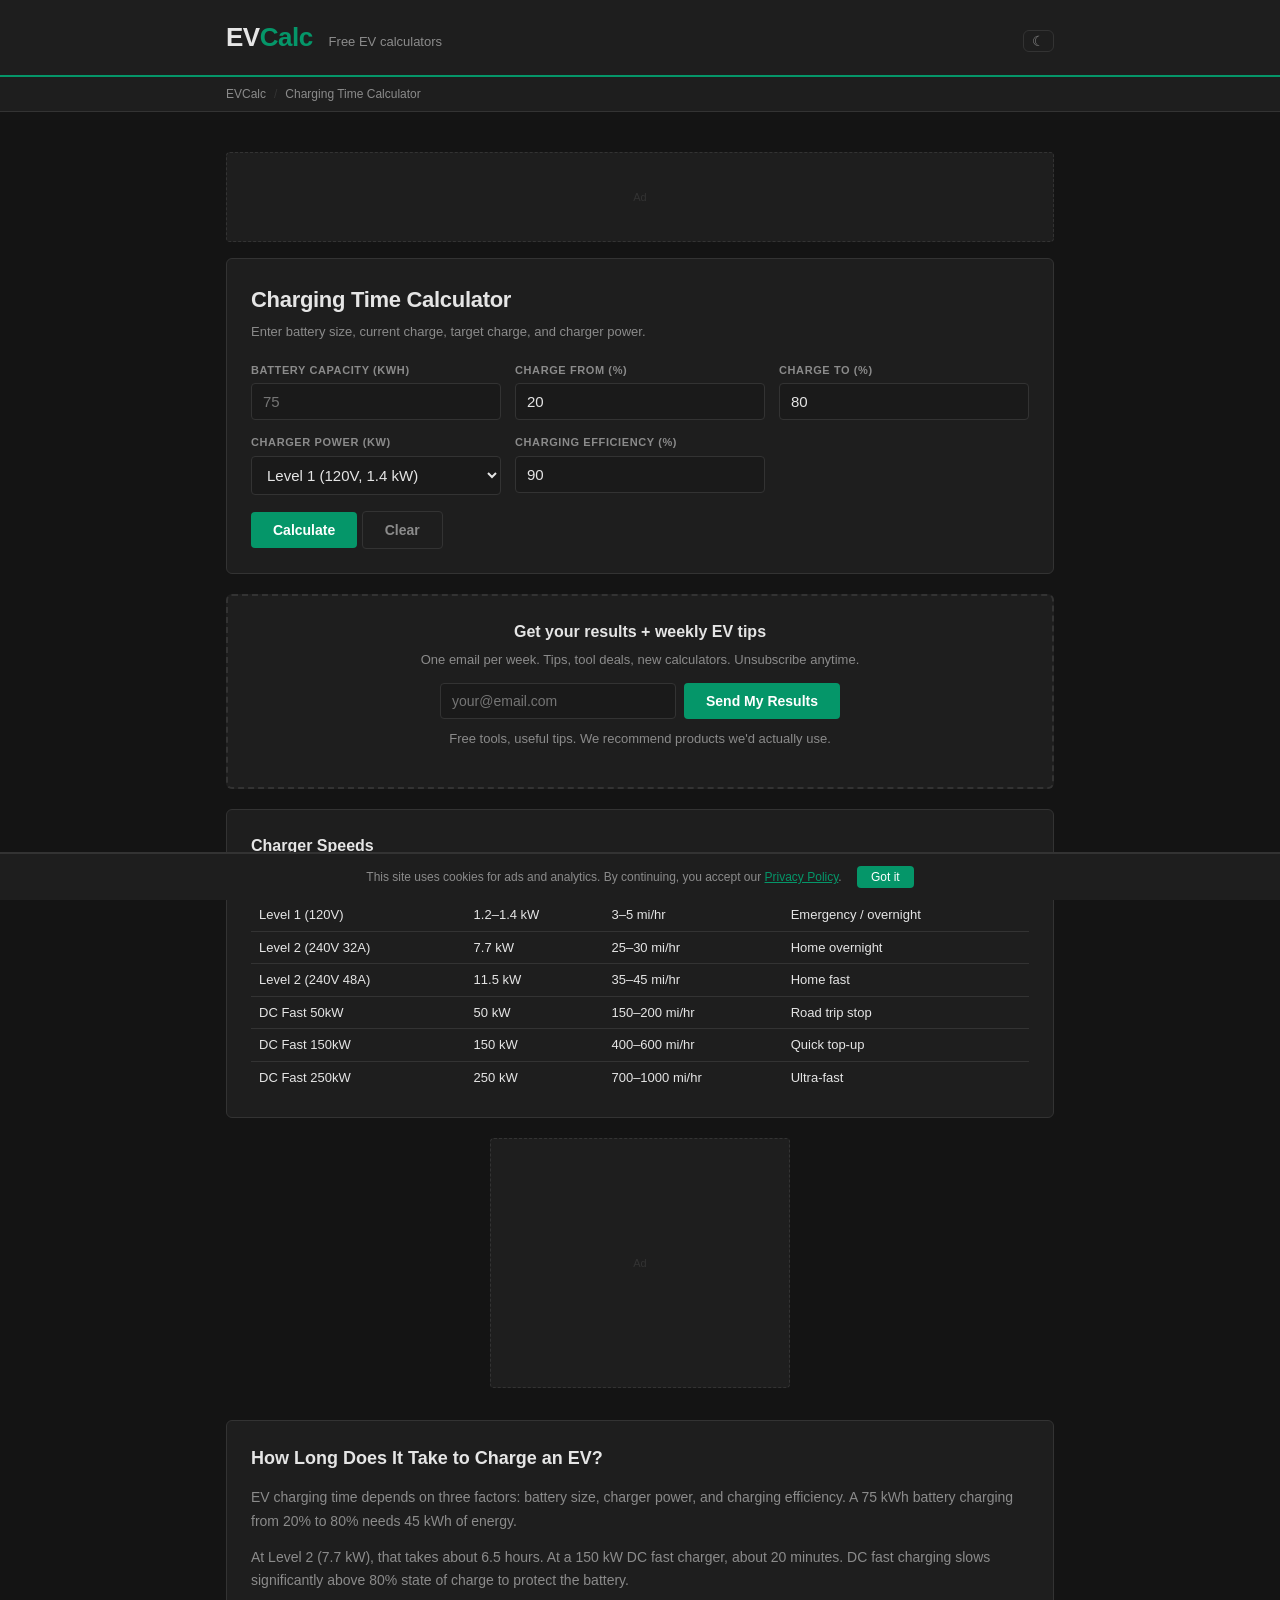
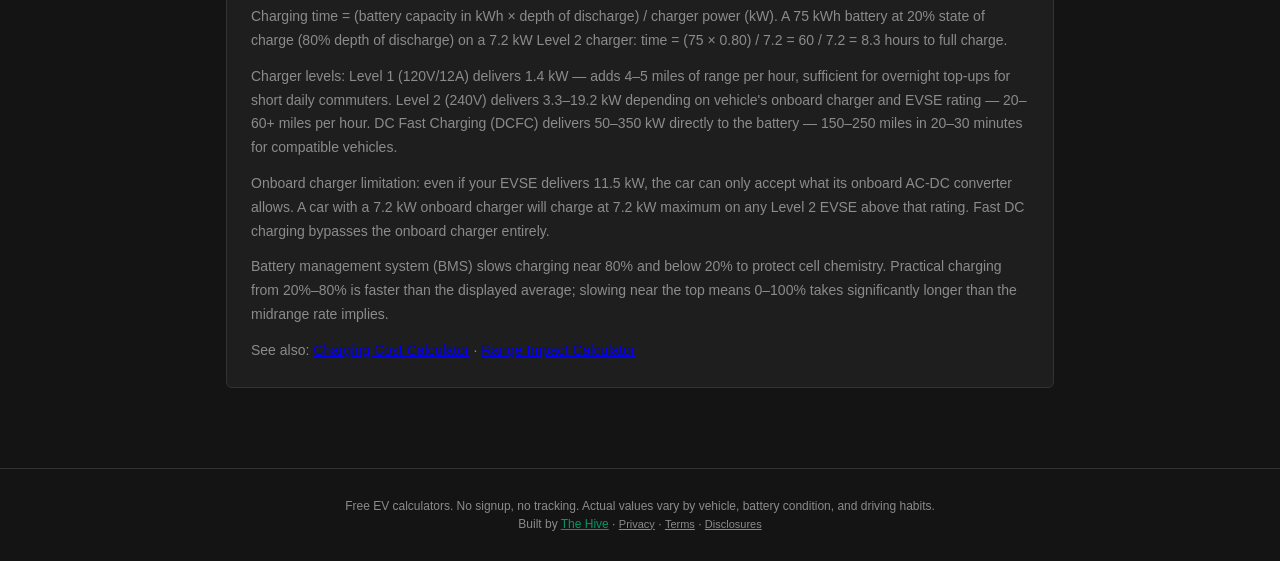
<file: charging-time.html>
<!DOCTYPE html>
<html lang="en">
<head>
<meta charset="UTF-8">
<meta name="viewport" content="width=device-width, initial-scale=1.0">
<title>Charging Time Calculator — EVCalc</title>
<meta name="description" content="EV charging time calculator. Enter battery size and charger power to find charge duration. Level 1, 2, and DC fast. Free tool.">
<meta property="og:title" content="Charging Time Calculator — EVCalc">
<meta property="og:description" content="EV charging time calculator. Enter battery size and charger power to find charge duration. Level 1, 2, and DC fast. Free tool.">
<meta name="robots" content="index, follow">
<link rel="canonical" href="https://ev.thehivemakes.com/charging-time.html">
<link rel="stylesheet" href="style.css">
<script src="js/calc-core.js"></script>
<script type="application/ld+json">
{
  "@context": "https://schema.org",
  "@type": "WebApplication",
  "name": "Charging Time Calculator",
  "url": "https://ev.thehivemakes.com/charging-time.html",
  "description": "EV charging time calculator. Enter battery size and charger power to find charge duration. Level 1, 2, and DC fast. Free tool.",
  "applicationCategory": "UtilityApplication",
  "operatingSystem": "Any"
}
</script>
</head>
<body>
<header><div class="header-inner"><div class="logo">EV<span>Calc</span></div><div class="tagline">Free EV calculators</div><button onclick="toggleTheme()" style="background:none;border:1px solid var(--border);border-radius:6px;padding:2px 8px;color:var(--muted);cursor:pointer;font-size:14px;margin-left:auto;" aria-label="Toggle dark mode">&#9790;</button></div></header>
<nav><div class="nav-inner"><a href="index.html">EVCalc</a><span class="sep">/</span><span>Charging Time Calculator</span></div></nav>
<main>
  <div class="ad-leaderboard" id="ad-top">Ad</div>
  <div class="card">
    <h1>Charging Time Calculator</h1>
    <p class="subtitle">Enter battery size, current charge, target charge, and charger power.</p>
    <div class="form-grid">
      <div class="field">
        <label for="batt_kwh">Battery capacity (kWh)</label>
        <input type="number" id="batt_kwh" step="1" placeholder="75">
      </div>
      <div class="field">
        <label for="charge_from">Charge from (%)</label>
        <input type="number" id="charge_from" min="0" max="100" step="1" placeholder="20" value="20">
      </div>
      <div class="field">
        <label for="charge_to">Charge to (%)</label>
        <input type="number" id="charge_to" min="0" max="100" step="1" placeholder="80" value="80">
      </div>
      <div class="field">
        <label for="charger_kw">Charger power (kW)</label>
        <select id="charger_kw"><option value="1.4">Level 1 (120V, 1.4 kW)</option><option value="7.7">Level 2 (240V, 32A, 7.7 kW)</option><option value="11.5">Level 2 (240V, 48A, 11.5 kW)</option><option value="50">DC Fast (50 kW)</option><option value="150">DC Fast (150 kW)</option><option value="250">DC Fast (250 kW)</option></select>
      </div>
      <div class="field">
        <label for="efficiency">Charging efficiency (%)</label>
        <input type="number" id="efficiency" step="1" placeholder="90" value="90">
      </div>
    </div>
    <button class="btn btn-primary" onclick="calculate()">Calculate</button>
    <button class="btn btn-ghost" onclick="clearAll()">Clear</button>
    <div class="result" id="result">
      <div class="result-row">
        <span class="result-label">Energy needed</span>
        <span class="result-value" id="ct-kwh">—</span>
      </div>
      <div class="result-row">
        <span class="result-label">Estimated charge time</span>
        <span class="result-value" id="ct-time">—</span>
      </div>
      <div class="result-row">
        <span class="result-label">Miles of range per hour of charging</span>
        <span class="result-value" id="ct-mph">—</span>
      </div>
      <div class="result-note">Time = (kWh needed) / (charger kW × efficiency). DC fast charging slows above 80% SOC. Level 1 is best for overnight top-ups. Level 2 is the home charging sweet spot.</div>
      <div class="shop-links" style="margin-top:12px;padding-top:10px;border-top:1px solid var(--border);font-size:12px;color:var(--muted);">&#128722; Shop related: <a href="https://www.ebay.com/sch/i.html?_nkw=ev+charger+level+2&mkcid=1&mkrid=711-53200-19255-0&campid=5339147838&toolid=10001" target="_blank" rel="noopener" style="color:var(--accent);text-decoration:none;font-weight:600;">EV chargers</a> &middot; <a href="https://www.ebay.com/sch/i.html?_nkw=ev+charging+cable&mkcid=1&mkrid=711-53200-19255-0&campid=5339147838&toolid=10001" target="_blank" rel="noopener" style="color:var(--accent);text-decoration:none;font-weight:600;">Charging cables</a> &middot; <a href="https://www.ebay.com/sch/i.html?_nkw=electric+vehicle+accessories&mkcid=1&mkrid=711-53200-19255-0&campid=5339147838&toolid=10001" target="_blank" rel="noopener" style="color:var(--accent);text-decoration:none;font-weight:600;">EV accessories</a><br><span style="font-size:10px;opacity:0.7;">Affiliate links — we may earn a commission at no cost to you. <a href="https://thehivemakes.com/disclosures.html" target="_blank" style="color:var(--muted);">Learn more</a></span></div>
    </div>
  </div>
  <div class="card email-capture">
    <h2>Get your results + weekly EV tips</h2>
    <p>One email per week. Tips, tool deals, new calculators. Unsubscribe anytime.</p>
    <form method="POST" action="https://buttondown.com/api/emails/embed-subscribe/thehivemakes" class="capture-form">
      <input type="email" name="email" placeholder="your@email.com" required>
      <input type="hidden" name="tag" value="ev">
      <input type="hidden" name="metadata__source" value="charging-time">
      <button type="submit" class="btn btn-primary">Send My Results</button>
    </form>
    <p class="capture-note">Free tools, useful tips. We recommend products we'd actually use.</p>
  </div>
  <div class="card">
    <h2 style="font-size:16px;font-weight:700;margin-bottom:12px;">Charger Speeds</h2>
    <table class="ref-table" id="ref-table">
      <thead><tr><th>Level</th><th>Power</th><th>Miles/Hour</th><th>Use Case</th></tr></thead>
      <tbody>
        <tr><td>Level 1 (120V)</td><td>1.2–1.4 kW</td><td>3–5 mi/hr</td><td>Emergency / overnight</td></tr>
        <tr><td>Level 2 (240V 32A)</td><td>7.7 kW</td><td>25–30 mi/hr</td><td>Home overnight</td></tr>
        <tr><td>Level 2 (240V 48A)</td><td>11.5 kW</td><td>35–45 mi/hr</td><td>Home fast</td></tr>
        <tr><td>DC Fast 50kW</td><td>50 kW</td><td>150–200 mi/hr</td><td>Road trip stop</td></tr>
        <tr><td>DC Fast 150kW</td><td>150 kW</td><td>400–600 mi/hr</td><td>Quick top-up</td></tr>
        <tr><td>DC Fast 250kW</td><td>250 kW</td><td>700–1000 mi/hr</td><td>Ultra-fast</td></tr>
      </tbody>
    </table>
  </div>
  <div class="ad-rectangle" id="ad-mid">Ad</div>
  <div class="seo-section">
    <h2>How Long Does It Take to Charge an EV?</h2>
    <p>EV charging time depends on three factors: battery size, charger power, and charging efficiency. A 75 kWh battery charging from 20% to 80% needs 45 kWh of energy.</p>
    <p>At Level 2 (7.7 kW), that takes about 6.5 hours. At a 150 kW DC fast charger, about 20 minutes. DC fast charging slows significantly above 80% state of charge to protect the battery.</p>
  
    <p>Charging time = (battery capacity in kWh × depth of discharge) / charger power (kW). A 75 kWh battery at 20% state of charge (80% depth of discharge) on a 7.2 kW Level 2 charger: time = (75 × 0.80) / 7.2 = 60 / 7.2 = 8.3 hours to full charge.</p>
    <p>Charger levels: Level 1 (120V/12A) delivers 1.4 kW — adds 4–5 miles of range per hour, sufficient for overnight top-ups for short daily commuters. Level 2 (240V) delivers 3.3–19.2 kW depending on vehicle's onboard charger and EVSE rating — 20–60+ miles per hour. DC Fast Charging (DCFC) delivers 50–350 kW directly to the battery — 150–250 miles in 20–30 minutes for compatible vehicles.</p>
    <p>Onboard charger limitation: even if your EVSE delivers 11.5 kW, the car can only accept what its onboard AC-DC converter allows. A car with a 7.2 kW onboard charger will charge at 7.2 kW maximum on any Level 2 EVSE above that rating. Fast DC charging bypasses the onboard charger entirely.</p>
    <p>Battery management system (BMS) slows charging near 80% and below 20% to protect cell chemistry. Practical charging from 20%–80% is faster than the displayed average; slowing near the top means 0–100% takes significantly longer than the midrange rate implies.</p>
    <p>See also: <a href="charging-cost.html">Charging Cost Calculator</a> · <a href="range-impact.html">Range Impact Calculator</a></p>
  </div>
</main>
<footer>Free EV calculators. No signup, no tracking. Actual values vary by vehicle, battery condition, and driving habits.<br>Built by <a href="https://thehivemakes.com" style="color:var(--accent)">The Hive</a> · <a href="https://thehivemakes.com/privacy.html" style="color:var(--muted);font-size:11px;">Privacy</a> · <a href="https://thehivemakes.com/terms.html" style="color:var(--muted);font-size:11px;">Terms</a> · <a href="https://thehivemakes.com/disclosures.html" style="color:var(--muted);font-size:11px;">Disclosures</a></footer>
<div id="cookie-banner" style="display:none;position:fixed;bottom:0;left:0;right:0;background:var(--card-bg);border-top:2px solid var(--border);padding:12px 16px;font-size:12px;color:var(--muted);text-align:center;z-index:9999;">This site uses cookies for ads and analytics. By continuing, you accept our <a href="https://thehivemakes.com/privacy.html" style="color:var(--accent)">Privacy Policy</a>. <button onclick="document.getElementById('cookie-banner').style.display='none';localStorage.setItem('cookie-ok','1');" style="margin-left:12px;padding:4px 14px;background:var(--accent);color:#fff;border:none;border-radius:4px;cursor:pointer;font-size:12px;">Got it</button></div>
<script>if(!localStorage.getItem('cookie-ok'))document.getElementById('cookie-banner').style.display='block';</script>
<script>

function calculate() {
  const batt = CalcCore.get('batt_kwh');
  const from = CalcCore.get('charge_from') / 100;
  const to = CalcCore.get('charge_to') / 100;
  const charger = parseFloat(CalcCore.getSelect('charger_kw'));
  const eff = CalcCore.get('efficiency') / 100;
  if (isNaN(batt)||isNaN(charger)||batt<=0||charger<=0||from>=to) return;

  const kwhNeeded = batt * (to - from);
  const hours = kwhNeeded / (charger * eff);
  const miPerKwh = 3.5; // avg EV efficiency
  const milesPerHour = charger * eff * miPerKwh;

  const h = Math.floor(hours);
  const m = Math.round((hours - h) * 60);
  CalcCore.set('ct-kwh', CalcCore.fmt(kwhNeeded, 1) + ' kWh');
  CalcCore.set('ct-time', h + 'h ' + m + 'm');
  CalcCore.set('ct-mph', CalcCore.fmtInt(milesPerHour) + ' miles/hour of charging');
  CalcCore.showResult();
  CalcCore.saveParams(['batt_kwh','charge_from','charge_to','charger_kw','efficiency']);
}

function clearAll() {
  ["batt_kwh", "charge_from", "charge_to", "charger_kw", "efficiency"].forEach(id => {
    const el = document.getElementById(id);
    if (el) el.value = el.defaultValue || '';
  });
  document.getElementById('result').classList.remove('visible');
  history.replaceState(null, '', window.location.pathname);
}

document.addEventListener('DOMContentLoaded', () => { if (window.location.search) calculate(); });
</script>
</body>
</html>
</file>
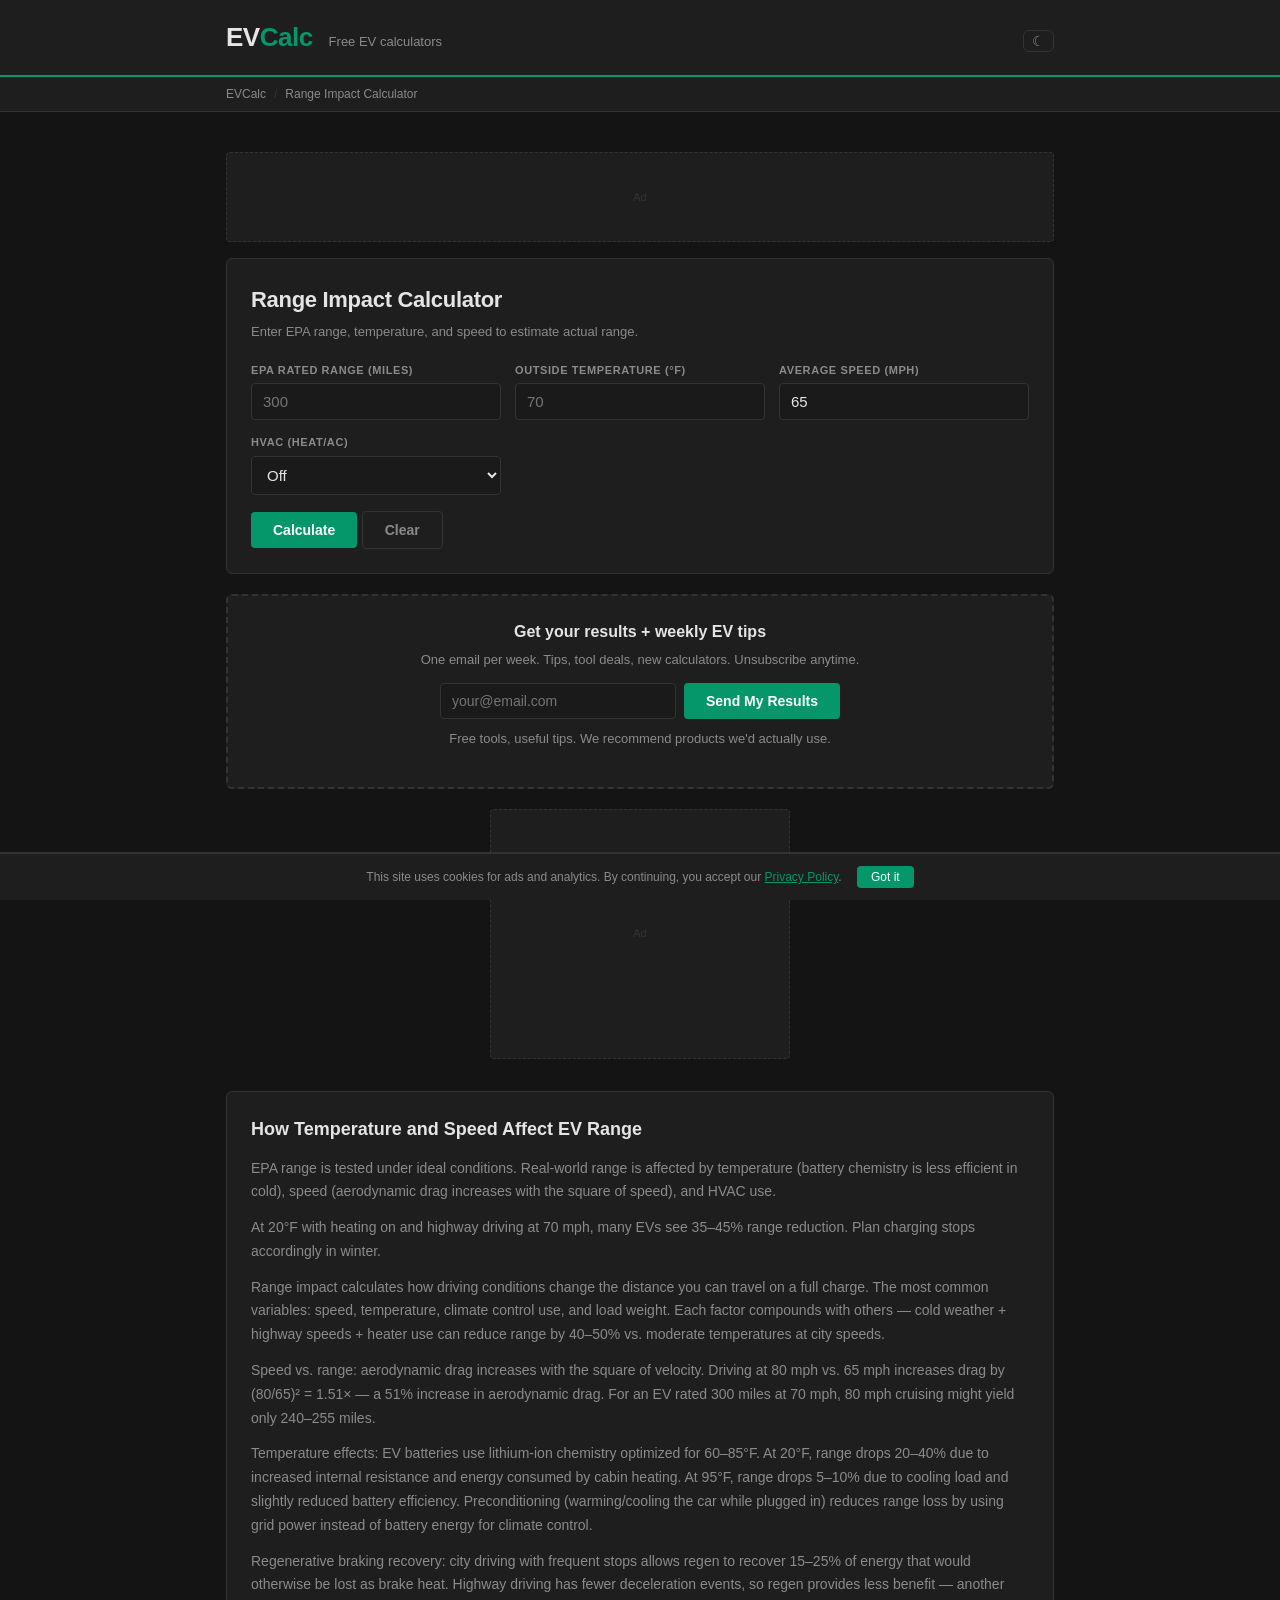
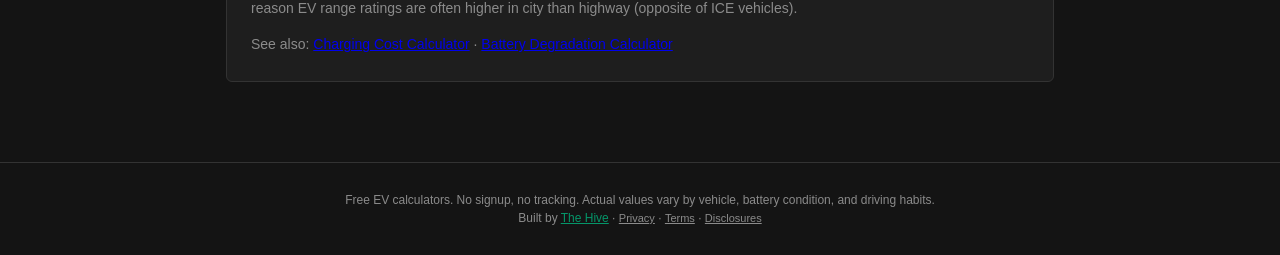
<file: range-impact.html>
<!DOCTYPE html>
<html lang="en">
<head>
<meta charset="UTF-8">
<meta name="viewport" content="width=device-width, initial-scale=1.0">
<title>Range Impact Calculator — EVCalc</title>
<meta name="description" content="EV range impact calculator. See how cold weather, speed, and HVAC reduce your real range. Free tool.">
<meta property="og:title" content="Range Impact Calculator — EVCalc">
<meta property="og:description" content="EV range impact calculator. See how cold weather, speed, and HVAC reduce your real range. Free tool.">
<meta name="robots" content="index, follow">
<link rel="canonical" href="https://ev.thehivemakes.com/range-impact.html">
<link rel="stylesheet" href="style.css">
<script src="js/calc-core.js"></script>
<script type="application/ld+json">
{
  "@context": "https://schema.org",
  "@type": "WebApplication",
  "name": "Range Impact Calculator",
  "url": "https://ev.thehivemakes.com/range-impact.html",
  "description": "EV range impact calculator. See how cold weather, speed, and HVAC reduce your real range. Free tool.",
  "applicationCategory": "UtilityApplication",
  "operatingSystem": "Any"
}
</script>
</head>
<body>
<header><div class="header-inner"><div class="logo">EV<span>Calc</span></div><div class="tagline">Free EV calculators</div><button onclick="toggleTheme()" style="background:none;border:1px solid var(--border);border-radius:6px;padding:2px 8px;color:var(--muted);cursor:pointer;font-size:14px;margin-left:auto;" aria-label="Toggle dark mode">&#9790;</button></div></header>
<nav><div class="nav-inner"><a href="index.html">EVCalc</a><span class="sep">/</span><span>Range Impact Calculator</span></div></nav>
<main>
  <div class="ad-leaderboard" id="ad-top">Ad</div>
  <div class="card">
    <h1>Range Impact Calculator</h1>
    <p class="subtitle">Enter EPA range, temperature, and speed to estimate actual range.</p>
    <div class="form-grid">
      <div class="field">
        <label for="epa_range">EPA rated range (miles)</label>
        <input type="number" id="epa_range" step="1" placeholder="300">
      </div>
      <div class="field">
        <label for="temp_f">Outside temperature (°F)</label>
        <input type="number" id="temp_f" step="1" placeholder="70">
      </div>
      <div class="field">
        <label for="speed_mph">Average speed (mph)</label>
        <input type="number" id="speed_mph" step="5" placeholder="65" value="65">
      </div>
      <div class="field">
        <label for="hvac_on">HVAC (heat/AC)</label>
        <select id="hvac_on"><option value="0">Off</option><option value="1">On</option></select>
      </div>
    </div>
    <button class="btn btn-primary" onclick="calculate()">Calculate</button>
    <button class="btn btn-ghost" onclick="clearAll()">Clear</button>
    <div class="result" id="result">
      <div class="result-row">
        <span class="result-label">Estimated actual range</span>
        <span class="result-value" id="ri-actual">—</span>
      </div>
      <div class="result-row">
        <span class="result-label">Range retention</span>
        <span class="result-value" id="ri-pct">—</span>
      </div>
      <div class="result-row">
        <span class="result-label">Range loss</span>
        <span class="result-value" id="ri-loss">—</span>
      </div>
      <div class="result-note">Cold weather (below 40°F) can reduce range 20–40%. Highway speeds above 70 mph reduce range 10–20%. HVAC adds another 5–15% loss. These effects compound.</div>
      <div class="shop-links" style="margin-top:12px;padding-top:10px;border-top:1px solid var(--border);font-size:12px;color:var(--muted);">&#128722; Shop related: <a href="https://www.ebay.com/sch/i.html?_nkw=ev+charger+level+2&mkcid=1&mkrid=711-53200-19255-0&campid=5339147838&toolid=10001" target="_blank" rel="noopener" style="color:var(--accent);text-decoration:none;font-weight:600;">EV chargers</a> &middot; <a href="https://www.ebay.com/sch/i.html?_nkw=ev+charging+cable&mkcid=1&mkrid=711-53200-19255-0&campid=5339147838&toolid=10001" target="_blank" rel="noopener" style="color:var(--accent);text-decoration:none;font-weight:600;">Charging cables</a> &middot; <a href="https://www.ebay.com/sch/i.html?_nkw=electric+vehicle+accessories&mkcid=1&mkrid=711-53200-19255-0&campid=5339147838&toolid=10001" target="_blank" rel="noopener" style="color:var(--accent);text-decoration:none;font-weight:600;">EV accessories</a><br><span style="font-size:10px;opacity:0.7;">Affiliate links — we may earn a commission at no cost to you. <a href="https://thehivemakes.com/disclosures.html" target="_blank" style="color:var(--muted);">Learn more</a></span></div>
    </div>
  </div>
  <div class="card email-capture">
    <h2>Get your results + weekly EV tips</h2>
    <p>One email per week. Tips, tool deals, new calculators. Unsubscribe anytime.</p>
    <form method="POST" action="https://buttondown.com/api/emails/embed-subscribe/thehivemakes" class="capture-form">
      <input type="email" name="email" placeholder="your@email.com" required>
      <input type="hidden" name="tag" value="ev">
      <input type="hidden" name="metadata__source" value="range-impact">
      <button type="submit" class="btn btn-primary">Send My Results</button>
    </form>
    <p class="capture-note">Free tools, useful tips. We recommend products we'd actually use.</p>
  </div>

  <div class="ad-rectangle" id="ad-mid">Ad</div>
  <div class="seo-section">
    <h2>How Temperature and Speed Affect EV Range</h2>
    <p>EPA range is tested under ideal conditions. Real-world range is affected by temperature (battery chemistry is less efficient in cold), speed (aerodynamic drag increases with the square of speed), and HVAC use.</p>
    <p>At 20°F with heating on and highway driving at 70 mph, many EVs see 35–45% range reduction. Plan charging stops accordingly in winter.</p>
  
    <p>Range impact calculates how driving conditions change the distance you can travel on a full charge. The most common variables: speed, temperature, climate control use, and load weight. Each factor compounds with others — cold weather + highway speeds + heater use can reduce range by 40–50% vs. moderate temperatures at city speeds.</p>
    <p>Speed vs. range: aerodynamic drag increases with the square of velocity. Driving at 80 mph vs. 65 mph increases drag by (80/65)² = 1.51× — a 51% increase in aerodynamic drag. For an EV rated 300 miles at 70 mph, 80 mph cruising might yield only 240–255 miles.</p>
    <p>Temperature effects: EV batteries use lithium-ion chemistry optimized for 60–85°F. At 20°F, range drops 20–40% due to increased internal resistance and energy consumed by cabin heating. At 95°F, range drops 5–10% due to cooling load and slightly reduced battery efficiency. Preconditioning (warming/cooling the car while plugged in) reduces range loss by using grid power instead of battery energy for climate control.</p>
    <p>Regenerative braking recovery: city driving with frequent stops allows regen to recover 15–25% of energy that would otherwise be lost as brake heat. Highway driving has fewer deceleration events, so regen provides less benefit — another reason EV range ratings are often higher in city than highway (opposite of ICE vehicles).</p>
    <p>See also: <a href="charging-cost.html">Charging Cost Calculator</a> · <a href="battery-degradation.html">Battery Degradation Calculator</a></p>
  </div>
</main>
<footer>Free EV calculators. No signup, no tracking. Actual values vary by vehicle, battery condition, and driving habits.<br>Built by <a href="https://thehivemakes.com" style="color:var(--accent)">The Hive</a> · <a href="https://thehivemakes.com/privacy.html" style="color:var(--muted);font-size:11px;">Privacy</a> · <a href="https://thehivemakes.com/terms.html" style="color:var(--muted);font-size:11px;">Terms</a> · <a href="https://thehivemakes.com/disclosures.html" style="color:var(--muted);font-size:11px;">Disclosures</a></footer>
<div id="cookie-banner" style="display:none;position:fixed;bottom:0;left:0;right:0;background:var(--card-bg);border-top:2px solid var(--border);padding:12px 16px;font-size:12px;color:var(--muted);text-align:center;z-index:9999;">This site uses cookies for ads and analytics. By continuing, you accept our <a href="https://thehivemakes.com/privacy.html" style="color:var(--accent)">Privacy Policy</a>. <button onclick="document.getElementById('cookie-banner').style.display='none';localStorage.setItem('cookie-ok','1');" style="margin-left:12px;padding:4px 14px;background:var(--accent);color:#fff;border:none;border-radius:4px;cursor:pointer;font-size:12px;">Got it</button></div>
<script>if(!localStorage.getItem('cookie-ok'))document.getElementById('cookie-banner').style.display='block';</script>
<script>

function calculate() {
  const epa = CalcCore.get('epa_range');
  const temp = CalcCore.get('temp_f');
  const speed = CalcCore.get('speed_mph');
  const hvac = parseInt(CalcCore.getSelect('hvac_on'));
  if (isNaN(epa)||isNaN(temp)||isNaN(speed)||epa<=0) return;

  let factor = 1.0;
  // Temperature impact (baseline 70F)
  if (temp < 20) factor *= 0.60;
  else if (temp < 32) factor *= 0.70;
  else if (temp < 50) factor *= 0.85;
  else if (temp < 60) factor *= 0.92;
  else if (temp > 95) factor *= 0.90;
  else if (temp > 85) factor *= 0.95;
  // Speed impact (baseline 65mph EPA mix)
  if (speed > 80) factor *= 0.78;
  else if (speed > 75) factor *= 0.83;
  else if (speed > 70) factor *= 0.88;
  else if (speed > 65) factor *= 0.93;
  else if (speed < 40) factor *= 1.10;
  // HVAC
  if (hvac && (temp < 50 || temp > 85)) factor *= 0.90;
  else if (hvac) factor *= 0.95;

  const actual = epa * factor;
  const loss = epa - actual;
  const pct = factor * 100;

  CalcCore.set('ri-actual', CalcCore.fmtInt(actual) + ' miles');
  CalcCore.set('ri-pct', CalcCore.fmt(pct, 0) + '% of EPA range');
  CalcCore.set('ri-loss', CalcCore.fmtInt(loss) + ' miles lost');
  CalcCore.showResult();
  CalcCore.saveParams(['epa_range','temp_f','speed_mph','hvac_on']);
}

function clearAll() {
  ["epa_range", "temp_f", "speed_mph", "hvac_on"].forEach(id => {
    const el = document.getElementById(id);
    if (el) el.value = el.defaultValue || '';
  });
  document.getElementById('result').classList.remove('visible');
  history.replaceState(null, '', window.location.pathname);
}

document.addEventListener('DOMContentLoaded', () => { if (window.location.search) calculate(); });
</script>
</body>
</html>
</file>
<file: style.css>
/* EVCalc — shared stylesheet */
/* Colors: light green + emerald electric */

*, *::before, *::after { box-sizing: border-box; margin: 0; padding: 0; }

:root, [data-theme="light"] {
  --bg:        #f0fdf4;
  --card-bg:   #ffffff;
  --accent:    #059669;
  --text:      #1a1a1a;
  --muted:     #6b7280;
  --border:    #d1e7dd;
  --input-bg:  #f7fdf9;
  --result-bg: #ecfdf5;
  --result-fg: #059669;
  --tag-bg:    #d1fae5;
}
[data-theme="dark"] {
  --bg:        #141414;
  --card-bg:   #1e1e1e;
  --accent:    #059669;
  --text:      #e5e5e5;
  --muted:     #8b8b8b;
  --border:    #333333;
  --input-bg:  #1a1a1a;
  --result-bg: #1a1a1a;
  --result-fg: #059669;
  --tag-bg:    #2a2a2a;
}

body {
  font-family: -apple-system, BlinkMacSystemFont, "Segoe UI", Roboto, sans-serif;
  background: var(--bg); color: var(--text); line-height: 1.5; min-height: 100vh;
  transition: background-color 0.3s, color 0.3s;
}
header { background: var(--card-bg); border-bottom: 2px solid var(--accent); padding: 18px 0; }
.header-inner {
  max-width: 860px; margin: 0 auto; padding: 0 16px;
  display: flex; align-items: baseline; gap: 16px;
}
.logo { font-size: 26px; font-weight: 800; letter-spacing: -0.5px; color: var(--text); }
.logo span { color: var(--accent); }
.tagline { font-size: 13px; color: var(--muted); }
nav { background: var(--card-bg); border-bottom: 1px solid var(--border); padding: 8px 0; }
.nav-inner {
  max-width: 860px; margin: 0 auto; padding: 0 16px;
  display: flex; gap: 8px; align-items: center; font-size: 12px; color: var(--muted);
}
.nav-inner a { color: var(--muted); text-decoration: none; }
.nav-inner a:hover { color: var(--accent); }
.nav-inner .sep { color: var(--border); }
main { max-width: 860px; margin: 0 auto; padding: 24px 16px 48px; }
.card {
  background: var(--card-bg); border: 1px solid var(--border); border-radius: 6px;
  padding: 24px; margin-bottom: 20px;
}
.card h1 { font-size: 22px; font-weight: 700; margin-bottom: 6px; letter-spacing: -0.3px; }
.card .subtitle { font-size: 13px; color: var(--muted); margin-bottom: 20px; }
.form-grid {
  display: grid; grid-template-columns: repeat(auto-fill, minmax(200px, 1fr));
  gap: 14px; margin-bottom: 16px;
}
.field { display: flex; flex-direction: column; gap: 5px; }
.field label {
  font-size: 11px; font-weight: 600; text-transform: uppercase;
  letter-spacing: 0.6px; color: var(--muted);
}
.field input, .field select {
  background: var(--input-bg); border: 1px solid var(--border); border-radius: 4px;
  color: var(--text); font-size: 15px; padding: 9px 11px; width: 100%;
  transition: border-color 0.15s;
}
.field input:focus, .field select:focus { outline: none; border-color: var(--accent); }
.field select option { background: var(--input-bg); }
.radio-group { display: flex; gap: 12px; margin-bottom: 16px; flex-wrap: wrap; }
.radio-group label {
  display: flex; align-items: center; gap: 6px; font-size: 13px; color: var(--text);
  cursor: pointer; padding: 6px 12px; border: 1px solid var(--border);
  border-radius: 4px; transition: border-color 0.15s;
}
.radio-group input[type="radio"] { accent-color: var(--accent); }
.radio-group label:has(input:checked) { border-color: var(--accent); background: var(--tag-bg); }
.btn {
  display: inline-block; padding: 10px 22px; font-size: 14px; font-weight: 600;
  border: none; border-radius: 4px; cursor: pointer; transition: background 0.15s;
  text-decoration: none;
}
.btn-primary { background: var(--accent); color: #fff; }
.btn-primary:hover { opacity: 0.85; }
.btn-ghost { background: transparent; border: 1px solid var(--border); color: var(--muted); }
.btn-ghost:hover { border-color: var(--accent); color: var(--text); }
.result {
  background: var(--result-bg); border: 1px solid var(--border); border-radius: 4px;
  padding: 16px 20px; margin-top: 16px; display: none;
}
.result.visible { display: block; }
.result-row {
  display: flex; justify-content: space-between; align-items: baseline;
  padding: 5px 0; border-bottom: 1px solid var(--border); gap: 12px;
}
.result-row:last-child { border-bottom: none; }
.result-label { font-size: 12px; color: var(--muted); flex-shrink: 0; }
.result-value { font-size: 16px; font-weight: 700; color: var(--result-fg); text-align: right; }
.result-note {
  font-size: 12px; color: var(--muted); margin-top: 10px; line-height: 1.6;
  padding-top: 10px; border-top: 1px solid var(--border);
}
.ref-table { width: 100%; border-collapse: collapse; font-size: 13px; margin-top: 6px; }
.ref-table th {
  font-size: 11px; font-weight: 600; text-transform: uppercase; letter-spacing: 0.5px;
  color: var(--muted); text-align: left; padding: 6px 8px; border-bottom: 1px solid var(--border);
}
.ref-table td { padding: 6px 8px; border-bottom: 1px solid var(--border); color: var(--text); }
.ref-table tr:last-child td { border-bottom: none; }
.ref-table tr.highlight td { color: var(--accent); font-weight: 600; }
.ad-leaderboard {
  width: 100%; height: 90px; background: var(--card-bg); border: 1px dashed var(--border);
  border-radius: 4px; display: flex; align-items: center; justify-content: center;
  font-size: 11px; color: var(--border); margin: 16px 0;
}
.ad-rectangle {
  width: 300px; height: 250px; background: var(--card-bg); border: 1px dashed var(--border);
  border-radius: 4px; display: flex; align-items: center; justify-content: center;
  font-size: 11px; color: var(--border); margin: 16px auto;
}
.tools-grid {
  display: grid; grid-template-columns: repeat(auto-fill, minmax(220px, 1fr));
  gap: 14px; margin: 20px 0;
}
.tool-card {
  background: var(--card-bg); border: 1px solid var(--border); border-radius: 6px;
  padding: 18px; text-decoration: none; color: var(--text);
  transition: border-color 0.15s, transform 0.15s; display: block;
}
.tool-card:hover { border-color: var(--accent); transform: translateY(-2px); }
.tool-card h3 { font-size: 15px; font-weight: 700; margin-bottom: 4px; }
.tool-card p { font-size: 12px; color: var(--muted); }
.tool-card-tag {
  display: inline-block; background: var(--tag-bg); color: var(--accent);
  font-size: 10px; font-weight: 700; text-transform: uppercase; letter-spacing: 0.6px;
  padding: 2px 6px; border-radius: 3px; margin-bottom: 8px;
}
.hero {
  background: var(--card-bg); border: 1px solid var(--border); border-radius: 6px;
  padding: 32px 24px; margin-bottom: 24px; text-align: center;
}
.hero h1 { font-size: 32px; font-weight: 800; letter-spacing: -0.5px; margin-bottom: 10px; }
.hero h1 span { color: var(--accent); }
.hero p { font-size: 15px; color: var(--muted); max-width: 520px; margin: 0 auto; line-height: 1.6; }
.badge {
  display: inline-block; background: var(--tag-bg); color: var(--accent);
  font-size: 11px; font-weight: 700; text-transform: uppercase; letter-spacing: 0.8px;
  padding: 3px 8px; border-radius: 3px; margin-bottom: 14px;
}
.seo-section {
  background: var(--card-bg); border: 1px solid var(--border); border-radius: 6px;
  padding: 24px; margin-top: 32px;
}
.seo-section h2 { font-size: 18px; font-weight: 700; margin-bottom: 14px; }
.seo-section p { font-size: 14px; color: var(--muted); margin-bottom: 12px; line-height: 1.7; }
.seo-section p:last-child { margin-bottom: 0; }
.email-capture {
  background: var(--card-bg); border: 2px dashed var(--border); border-radius: 6px;
  padding: 24px; margin-top: 20px; text-align: center;
}
.email-capture h2 { font-size: 16px; font-weight: 700; margin-bottom: 6px; }
.email-capture > p { font-size: 13px; color: var(--muted); margin-bottom: 14px; }
.capture-form {
  display: flex; gap: 8px; max-width: 400px; margin: 0 auto;
}
.capture-form input[type="email"] {
  flex: 1; background: var(--input-bg); border: 1px solid var(--border); border-radius: 4px;
  color: var(--text); font-size: 14px; padding: 9px 11px;
}
.capture-form input[type="email"]:focus { outline: none; border-color: var(--accent); }
.capture-note { font-size: 11px; color: var(--muted); margin-top: 10px; }
@media (max-width: 480px) {
  .capture-form { flex-direction: column; }
}
footer {
  text-align: center; padding: 28px 16px; font-size: 12px; color: var(--muted);
  border-top: 1px solid var(--border); margin-top: 32px;
}
@media (max-width: 600px) {
  .form-grid { grid-template-columns: 1fr 1fr; }
  .tools-grid { grid-template-columns: 1fr 1fr; }
  .header-inner { flex-direction: column; gap: 4px; }
  .result-row { flex-direction: column; gap: 2px; }
  .result-value { text-align: left; }
}
@media (max-width: 400px) {
  .form-grid { grid-template-columns: 1fr; }
  .tools-grid { grid-template-columns: 1fr; }
}
@media print {
  header, nav, footer, .ad-leaderboard, .ad-rectangle, .btn { display: none; }
  .result { display: block !important; border: 1px solid #000; }
  body { background: #fff; color: #000; }
}
</file>
